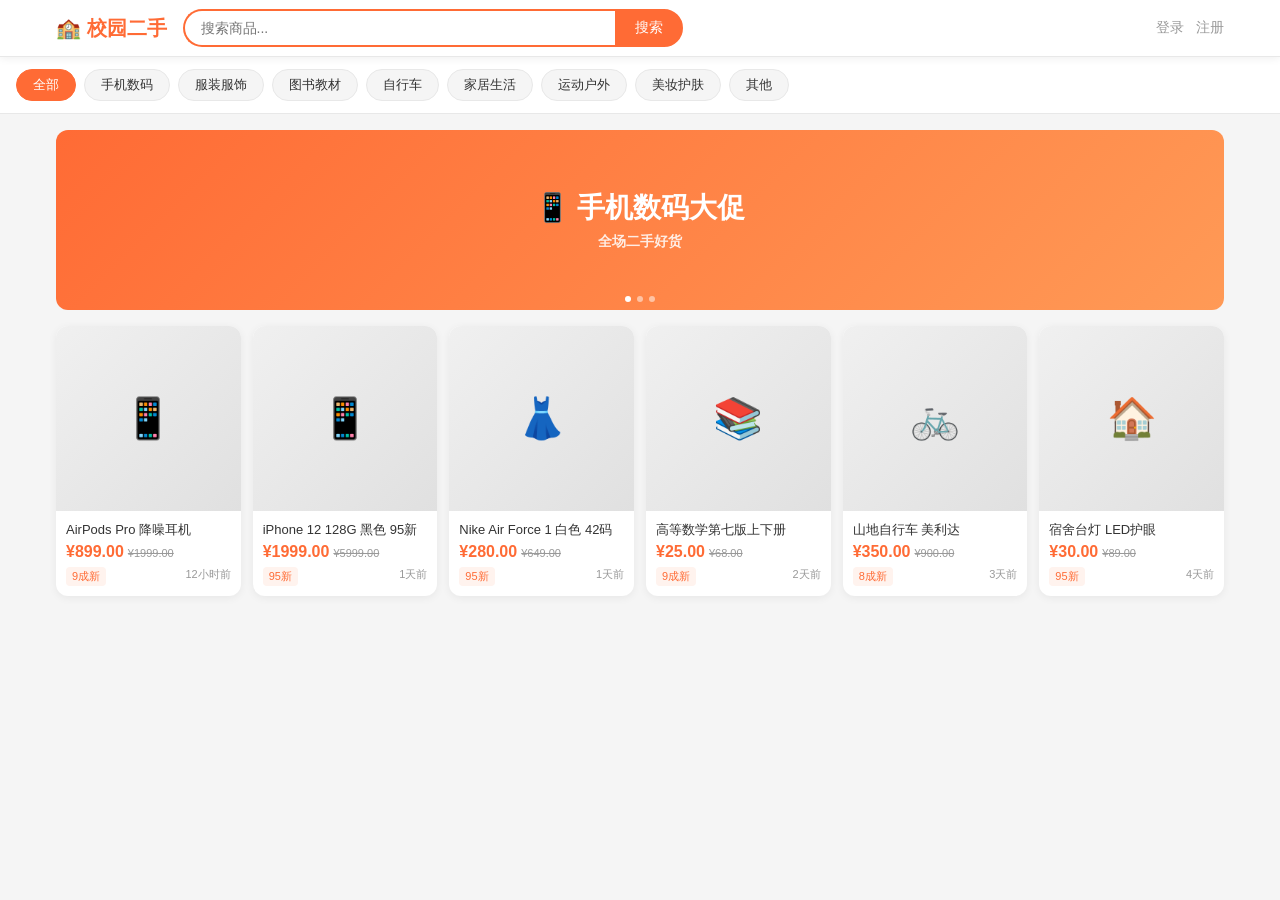
<file: campus_trade/index.html>
<!DOCTYPE html>
<html lang="zh-CN">
<head>
<meta charset="UTF-8">
<meta name="viewport" content="width=device-width, initial-scale=1.0">
<title>校园二手交易平台</title>
<link rel="stylesheet" href="css/style.css">
</head>
<body>
<div id="nav-root"></div>
<!-- 分类栏 -->
<div class="category-bar" id="cate-bar"></div>
<!-- 主内容 -->
<div class="container page-body">
  <!-- Banner -->
  <div class="banner-wrap" id="banner-wrap"></div>
  <!-- 筛选栏 (搜索时显示) -->
  <div id="search-header" style="display:none">
    <div style="font-size:16px;font-weight:600;margin-bottom:12px">
      搜索 "<span id="search-kw"></span>" 的结果
    </div>
    <div class="search-filters" id="filter-bar"></div>
  </div>

  <!-- 商品网格 -->
  <div class="goods-grid" id="goods-grid"></div>
  <div id="goods-empty" class="empty-state" style="display:none">
    <div class="icon">🔍</div><p>暂无相关商品</p>
  </div>
</div>
<script src="js/app.js"></script>
<script>
initSeedData();

const params = new URLSearchParams(location.search);
const q = params.get('q') || '';
const cate = params.get('cate') || '全部';

document.getElementById('nav-root').innerHTML = renderNavbar(q);

// 分类栏
const cates = DB.getArr('categories');
const cateBar = document.getElementById('cate-bar');
cates.forEach(c => {
  const span = document.createElement('span');
  span.className = 'cat-tag' + (c === cate ? ' active' : '');
  span.textContent = c;
  span.onclick = () => {
    const url = new URL(location.href);
    url.searchParams.set('cate', c);
    url.searchParams.delete('q');
    location.href = url.toString();
  };
  cateBar.appendChild(span);
});
// Banner
const banners = DB.getArr('banners');
let bannerIdx = 0;
const bwrap = document.getElementById('banner-wrap');
if (banners.length) {
  bwrap.innerHTML = `
    <div class="banner-slider" id="bslider">
      ${banners.map(b => `<div class="banner-slide" style="background:${b.color}">
        <div style="text-align:center"><div style="font-size:28px;font-weight:700">${b.title}</div><div style="font-size:14px;opacity:.85;margin-top:6px">${b.subtitle}</div></div>
      </div>`).join('')}
    </div>
    <div class="banner-dots" id="bdots">
      ${banners.map((_,i) => `<div class="banner-dot ${i===0?'active':''}" onclick="setBanner(${i})"></div>`).join('')}
    </div>`;
  setInterval(() => setBanner((bannerIdx + 1) % banners.length), 3500);
}
function setBanner(i) {
  bannerIdx = i;
  document.getElementById('bslider').style.transform = `translateX(-${i * 100}%)`;
  document.querySelectorAll('.banner-dot').forEach((d, j) => d.classList.toggle('active', j === i));
}

// 搜索/筛选状态
let activeCond = '';
let sortBy = 'newest';

if (q) {
  document.getElementById('search-header').style.display = 'block';
  document.getElementById('search-kw').textContent = q;
  bwrap.style.display = 'none';
  renderFilters();
}

function renderFilters() {
  const conditions = ['全新','99新','95新','9成新','8成新'];
  const fb = document.getElementById('filter-bar');
  fb.innerHTML = `
    <span style="font-size:13px;color:#999;align-self:center">成色：</span>
    ${conditions.map(c => `<button class="filter-btn ${activeCond===c?'active':''}" onclick="filterCond('${c}')">${c}</button>`).join('')}
    <span style="font-size:13px;color:#999;align-self:center;margin-left:8px">排序：</span>
    <button class="filter-btn ${sortBy==='newest'?'active':''}" onclick="setSort('newest')">最新</button>
    <button class="filter-btn ${sortBy==='price_asc'?'active':''}" onclick="setSort('price_asc')">价格↑</button>
    <button class="filter-btn ${sortBy==='price_desc'?'active':''}" onclick="setSort('price_desc')">价格↓</button>
  `;
}
function filterCond(c) { activeCond = activeCond === c ? '' : c; renderFilters(); renderGoods(); }
function setSort(s) { sortBy = s; renderFilters(); renderGoods(); }

// 渲染商品
function renderGoods() {
  let products = DB.getArr('products').filter(p => p.status === 'on');
  if (q) products = products.filter(p => p.title.includes(q) || p.desc.includes(q) || p.category.includes(q));
  if (cate && cate !== '全部') products = products.filter(p => p.category === cate);
  if (activeCond) products = products.filter(p => p.condition === activeCond);
  if (sortBy === 'newest') products.sort((a, b) => b.createdAt - a.createdAt);
  else if (sortBy === 'price_asc') products.sort((a, b) => a.price - b.price);
  else if (sortBy === 'price_desc') products.sort((a, b) => b.price - a.price);

  const grid = document.getElementById('goods-grid');
  const empty = document.getElementById('goods-empty');
  if (products.length === 0) { grid.innerHTML = ''; empty.style.display = 'block'; }
  else { empty.style.display = 'none'; grid.innerHTML = products.map(renderGoodsCard).join(''); }
}
renderGoods();
</script>
</body>
</html>
</file>
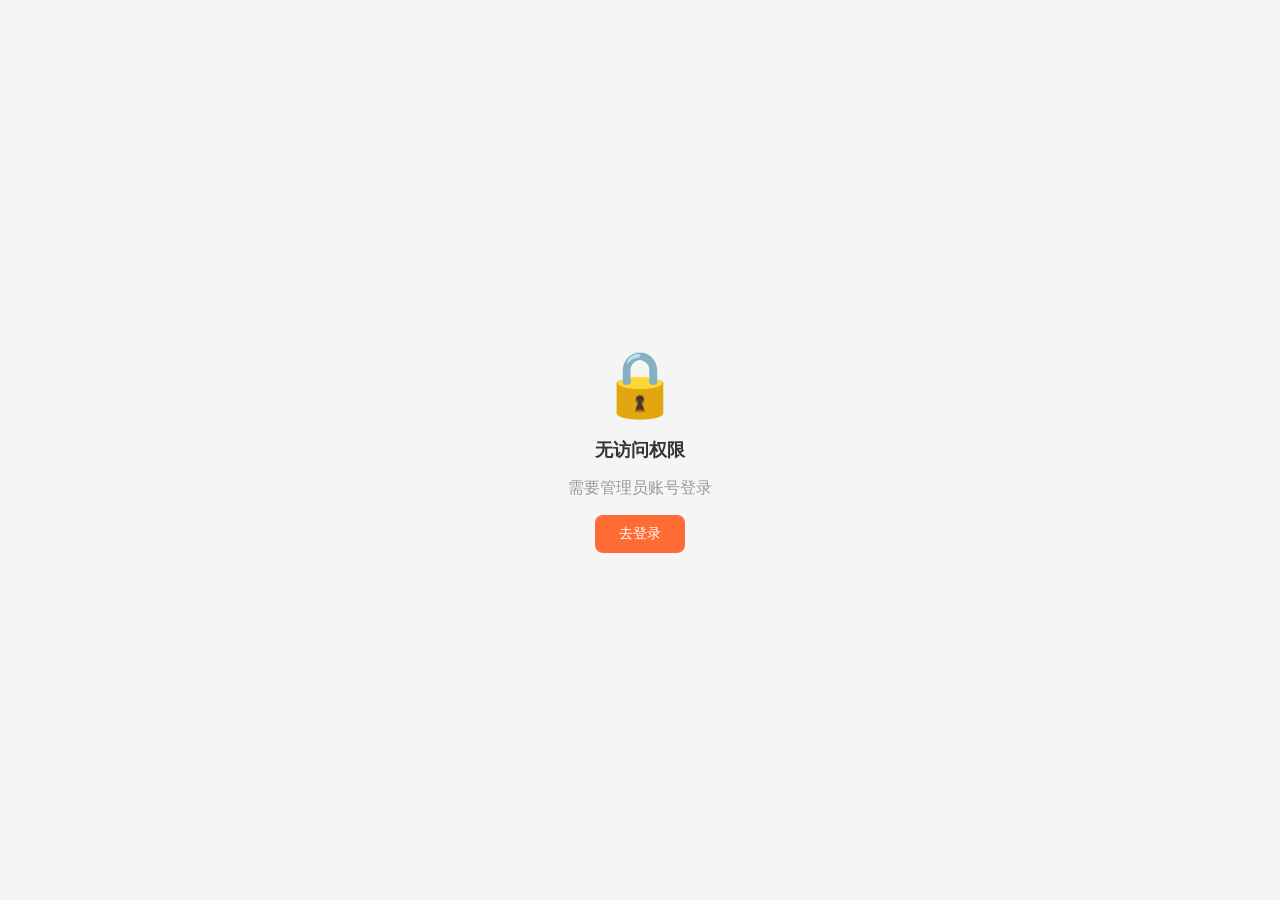
<file: campus_trade/admin.html>
<!DOCTYPE html>
<html lang="zh-CN">
<head>
<meta charset="UTF-8">
<meta name="viewport" content="width=device-width, initial-scale=1.0">
<title>管理后台 - 校园二手</title>
<link rel="stylesheet" href="css/style.css">
</head>
<body>
<div id="toast"></div>
<div class="admin-layout">
  <!-- 侧边栏 -->
  <aside class="admin-sidebar">
    <div class="admin-sidebar-logo">🏫 校园二手<br><span style="font-size:11px;opacity:.6">管理后台</span></div>
    <div class="admin-menu-item active" onclick="switchPanel('dashboard')" id="menu-dashboard"><span style="font-size:18px">📊</span><span>数据概览</span></div>
    <div class="admin-menu-item" onclick="switchPanel('users')" id="menu-users"><span style="font-size:18px">👥</span><span>用户管理</span></div>
    <div class="admin-menu-item" onclick="switchPanel('products')" id="menu-products"><span style="font-size:18px">🛍️</span><span>商品管理</span></div>
    <div class="admin-menu-item" onclick="switchPanel('orders')" id="menu-orders"><span style="font-size:18px">📦</span><span>订单管理</span></div>
    <div class="admin-menu-item" onclick="switchPanel('content')" id="menu-content"><span style="font-size:18px">📢</span><span>内容管理</span></div>
    <div class="admin-menu-item" onclick="location.href='index.html'" style="margin-top:auto"><span style="font-size:18px">🏠</span><span>返回前台</span></div>
    <div class="admin-menu-item" onclick="adminLogout()" style="color:#e74c3c"><span style="font-size:18px">🚪</span><span>退出</span></div>
  </aside>

  <!-- 内容区 -->
  <main class="admin-content" id="admin-main"></main>
</div>

<script src="js/app.js"></script>
<script>
initSeedData();

// 权限校验
if (!Auth.isAdmin()) {
  document.body.innerHTML = `<div style="display:flex;align-items:center;justify-content:center;height:100vh;flex-direction:column;gap:16px">
    <div style="font-size:64px">🔒</div>
    <div style="font-size:18px;font-weight:600">无访问权限</div>
    <div style="color:#999">需要管理员账号登录</div>
    <a href="login.html" class="btn btn-primary">去登录</a>
  </div>`;
  throw new Error('Unauthorized');
}

let activePanel = 'dashboard';

function switchPanel(panel) {
  activePanel = panel;
  document.querySelectorAll('.admin-menu-item').forEach(el => el.classList.remove('active'));
  document.getElementById('menu-' + panel)?.classList.add('active');
  const renders = { dashboard: renderDashboard, users: renderUsers, products: renderProducts, orders: renderOrders, content: renderContent };
  (renders[panel] || renderDashboard)();
}

// ================== 概览 ==================
function renderDashboard() {
  const users = DB.getArr('users').filter(u => u.role !== 'admin');
  const products = DB.getArr('products');
  const orders = DB.getArr('orders');
  const onProducts = products.filter(p => p.status === 'on');
  const doneOrders = orders.filter(o => o.status === 'done' || o.status === 'pending_review');
  const revenue = doneOrders.reduce((s, o) => s + o.price, 0);

  // 近7天注册
  const now = Date.now();
  const week = 7 * 86400000;
  const newUsers = users.filter(u => now - u.createdAt < week).length;
  const newProducts = products.filter(p => now - p.createdAt < week).length;

  document.getElementById('admin-main').innerHTML = `
    <h2 style="font-size:20px;font-weight:700;margin-bottom:20px">数据概览</h2>
    <div class="stats-grid">
      ${[
        { icon: '👥', label: '注册用户', num: users.length, sub: `本周新增 ${newUsers}`, color: '#e8f4fd', iconColor: '#3498db' },
        { icon: '🛍️', label: '在售商品', num: onProducts.length, sub: `本周新增 ${newProducts}`, color: '#e8f8ef', iconColor: '#27ae60' },
        { icon: '📦', label: '成交订单', num: doneOrders.length, sub: '历史累计', color: '#fff3ee', iconColor: '#ff6b35' },
        { icon: '💰', label: '成交金额', num: '¥' + revenue.toFixed(0), sub: '历史累计', color: '#fde8e8', iconColor: '#e74c3c' }
      ].map(s => `
        <div class="stat-card">
          <div class="stat-card-icon" style="background:${s.color};color:${s.iconColor}">${s.icon}</div>
          <div>
            <div class="stat-card-num">${s.num}</div>
            <div class="stat-card-label">${s.label} · ${s.sub}</div>
          </div>
        </div>`).join('')}
    </div>

    <div style="display:grid;grid-template-columns:1fr 1fr;gap:16px;margin-top:4px">
      <div class="card">
        <div class="card-title">最新注册用户</div>
        <table>
          <thead><tr><th>昵称</th><th>手机</th><th>注册时间</th></tr></thead>
          <tbody>
            ${users.slice(-5).reverse().map(u => `
              <tr>
                <td>${escHtml(u.nickname)} ${u.verified ? '✅' : ''}</td>
                <td>${u.phone.replace(/(\d{3})\d{4}(\d{4})/, '$1****$2')}</td>
                <td>${fmtDate(u.createdAt)}</td>
              </tr>`).join('')}
          </tbody>
        </table>
      </div>
      <div class="card">
        <div class="card-title">最新订单</div>
        <table>
          <thead><tr><th>商品</th><th>金额</th><th>状态</th></tr></thead>
          <tbody>
            ${orders.slice(-5).reverse().map(o => {
              const p = getProductById(o.productId);
              return `<tr>
                <td style="max-width:120px;overflow:hidden;text-overflow:ellipsis;white-space:nowrap">${p ? escHtml(p.title) : '已删除'}</td>
                <td style="color:var(--primary);font-weight:600">${fmtMoney(o.price)}</td>
                <td><span class="status-badge ${o.status === 'done' ? 'active' : 'pending'}">${{pending_pay:'待付款',pending_ship:'待发货',pending_recv:'待收货',pending_review:'待评价',done:'已完成',cancelled:'已取消',refunding:'退款中'}[o.status]||o.status}</span></td>
              </tr>`;
            }).join('')}
          </tbody>
        </table>
      </div>
    </div>`;
}

// ================== 用户 ==================
let userSearch = '';
function renderUsers() {
  let users = DB.getArr('users').filter(u => u.role !== 'admin');
  if (userSearch) users = users.filter(u => u.nickname.includes(userSearch) || u.phone.includes(userSearch));
  users = users.sort((a, b) => b.createdAt - a.createdAt);

  document.getElementById('admin-main').innerHTML = `
    <div style="display:flex;align-items:center;justify-content:space-between;margin-bottom:20px">
      <h2 style="font-size:20px;font-weight:700">用户管理</h2>
      <div style="display:flex;gap:8px">
        <input class="form-input" placeholder="搜索昵称/手机号" value="${userSearch}" oninput="userSearch=this.value;renderUsers()" style="width:200px">
      </div>
    </div>
    <table>
      <thead><tr><th>用户</th><th>手机</th><th>认证</th><th>发布</th><th>注册时间</th><th>状态</th><th>操作</th></tr></thead>
      <tbody>
        ${users.map(u => {
          const pubCount = DB.getArr('products').filter(p => p.sellerId === u.id).length;
          return `<tr>
            <td><div style="display:flex;align-items:center;gap:8px">
              <div style="width:32px;height:32px;border-radius:50%;background:var(--primary);color:#fff;display:flex;align-items:center;justify-content:center;font-size:14px;overflow:hidden">
                ${u.avatar ? `<img src="${u.avatar}" style="width:100%;height:100%;object-fit:cover">` : u.nickname.charAt(0)}
              </div>
              <span>${escHtml(u.nickname)}</span>
            </div></td>
            <td>${u.phone.replace(/(\d{3})\d{4}(\d{4})/, '$1****$2')}</td>
            <td>${u.verified ? '<span class="status-badge active">已认证</span>' : '<span style="color:#999;font-size:12px">未认证</span>'}</td>
            <td>${pubCount}</td>
            <td>${fmtDate(u.createdAt)}</td>
            <td><span class="status-badge ${u.banned ? 'banned' : 'active'}">${u.banned ? '已封禁' : '正常'}</span></td>
            <td>
              ${u.banned
                ? `<button class="btn btn-success btn-sm" onclick="toggleBan('${u.id}',false)">解封</button>`
                : `<button class="btn btn-danger btn-sm" onclick="toggleBan('${u.id}',true)">封禁</button>`}
              <button class="btn btn-gray btn-sm" style="margin-left:4px" onclick="location.href='profile.html?uid=${u.id}'">查看</button>
            </td>
          </tr>`;
        }).join('')}
      </tbody>
    </table>`;
}

function toggleBan(uid, ban) {
  if (ban && !confirm('确认封禁该用户？')) return;
  const users = DB.getArr('users');
  const idx = users.findIndex(u => u.id === uid);
  users[idx].banned = ban;
  DB.set('users', users);
  toast(ban ? '已封禁' : '已解封');
  renderUsers();
}

// ================== 商品 ==================
let prodSearch = '', prodStatus = 'all';
function renderProducts() {
  let products = DB.getArr('products');
  if (prodSearch) products = products.filter(p => p.title.includes(prodSearch));
  if (prodStatus !== 'all') products = products.filter(p => p.status === prodStatus);
  products = products.sort((a, b) => b.createdAt - a.createdAt);

  document.getElementById('admin-main').innerHTML = `
    <div style="display:flex;align-items:center;justify-content:space-between;margin-bottom:20px">
      <h2 style="font-size:20px;font-weight:700">商品管理</h2>
      <div style="display:flex;gap:8px">
        <select class="form-input" onchange="prodStatus=this.value;renderProducts()" style="width:120px">
          <option value="all">全部</option>
          <option value="on">在售</option>
          <option value="off">已下架</option>
          <option value="sold">已售出</option>
          <option value="draft">草稿</option>
        </select>
        <input class="form-input" placeholder="搜索标题" value="${prodSearch}" oninput="prodSearch=this.value;renderProducts()" style="width:200px">
      </div>
    </div>
    <table>
      <thead><tr><th>商品</th><th>卖家</th><th>价格</th><th>分类</th><th>状态</th><th>发布时间</th><th>操作</th></tr></thead>
      <tbody>
        ${products.map(p => {
          const seller = getUserById(p.sellerId);
          const statusMap = { on: '在售', off: '已下架', sold: '已售', draft: '草稿' };
          const statusCls = { on: 'active', off: 'banned', sold: '', draft: '' };
          return `<tr>
            <td style="max-width:160px">
              <div style="display:flex;align-items:center;gap:8px">
                <div style="width:40px;height:40px;border-radius:6px;background:#f0f0f0;display:flex;align-items:center;justify-content:center;font-size:20px;overflow:hidden;flex-shrink:0">
                  ${p.images && p.images[0] ? `<img src="${p.images[0]}" style="width:100%;height:100%;object-fit:cover">` : catEmoji(p.category)}
                </div>
                <span style="overflow:hidden;text-overflow:ellipsis;white-space:nowrap">${escHtml(p.title)}</span>
              </div>
            </td>
            <td>${seller ? escHtml(seller.nickname) : '—'}</td>
            <td style="color:var(--primary);font-weight:600">${fmtMoney(p.price)}</td>
            <td>${p.category}</td>
            <td><span class="status-badge ${statusCls[p.status] || 'pending'}">${statusMap[p.status] || p.status}</span></td>
            <td>${fmtDate(p.createdAt)}</td>
            <td>
              <button class="btn btn-gray btn-sm" onclick="location.href='product.html?id=${p.id}'">查看</button>
              ${p.status === 'on' ? `<button class="btn btn-danger btn-sm" style="margin-left:4px" onclick="takeDown('${p.id}')">下架</button>` : ''}
              <button class="btn btn-danger btn-sm" style="margin-left:4px;background:#fde8e8;color:var(--red)" onclick="deleteProduct('${p.id}')">删除</button>
            </td>
          </tr>`;
        }).join('')}
      </tbody>
    </table>`;
}

function takeDown(pid) {
  if (!confirm('确认下架该商品？')) return;
  const products = DB.getArr('products');
  const idx = products.findIndex(p => p.id === pid);
  products[idx].status = 'off';
  DB.set('products', products);
  toast('已下架');
  renderProducts();
}
function deleteProduct(pid) {
  if (!confirm('确认删除该商品？此操作不可撤销')) return;
  DB.set('products', DB.getArr('products').filter(p => p.id !== pid));
  toast('已删除');
  renderProducts();
}

// ================== 订单 ==================
let orderSearch = '', orderStatus = 'all';
function renderOrders() {
  let orders = DB.getArr('orders');
  if (orderStatus !== 'all') orders = orders.filter(o => o.status === orderStatus);
  orders = orders.sort((a, b) => b.createdAt - a.createdAt);
  const statusMap = { pending_pay:'待付款', pending_ship:'待发货', pending_recv:'待收货', pending_review:'待评价', done:'已完成', cancelled:'已取消', refunding:'退款中' };

  document.getElementById('admin-main').innerHTML = `
    <div style="display:flex;align-items:center;justify-content:space-between;margin-bottom:20px">
      <h2 style="font-size:20px;font-weight:700">订单管理</h2>
      <select class="form-input" onchange="orderStatus=this.value;renderOrders()" style="width:140px">
        <option value="all">全部订单</option>
        ${Object.entries(statusMap).map(([k,v]) => `<option value="${k}">${v}</option>`).join('')}
      </select>
    </div>
    <table>
      <thead><tr><th>订单号</th><th>商品</th><th>买家</th><th>金额</th><th>状态</th><th>下单时间</th><th>操作</th></tr></thead>
      <tbody>
        ${orders.map(o => {
          const p = getProductById(o.productId);
          const buyer = getUserById(o.buyerId);
          return `<tr>
            <td style="font-size:12px;color:#999">${o.id.slice(0, 10)}…</td>
            <td style="max-width:120px;overflow:hidden;text-overflow:ellipsis;white-space:nowrap">${p ? escHtml(p.title) : '已删除'}</td>
            <td>${buyer ? escHtml(buyer.nickname) : '—'}</td>
            <td style="color:var(--primary);font-weight:600">${fmtMoney(o.price)}</td>
            <td><span class="status-badge ${o.status==='done'?'active':o.status==='cancelled'?'banned':'pending'}">${statusMap[o.status]||o.status}</span></td>
            <td>${fmtDate(o.createdAt)}</td>
            <td>
              ${o.status === 'refunding' ? `<button class="btn btn-success btn-sm" onclick="handleRefund('${o.id}')">处理退款</button>` : ''}
              ${o.status !== 'done' && o.status !== 'cancelled' ? `<button class="btn btn-gray btn-sm" onclick="forceClose('${o.id}')">强制关闭</button>` : ''}
            </td>
          </tr>`;
        }).join('')}
      </tbody>
    </table>`;
}

function handleRefund(oid) {
  if (!confirm('确认退款给买家？资金将退回买家账户')) return;
  const orders = DB.getArr('orders');
  const idx = orders.findIndex(o => o.id === oid);
  const o = orders[idx];
  orders[idx].status = 'cancelled';
  orders[idx].refundedAt = Date.now();
  DB.set('orders', orders);
  // 恢复商品
  const products = DB.getArr('products');
  const pidx = products.findIndex(p => p.id === o.productId);
  if (pidx > -1) { products[pidx].status = 'on'; DB.set('products', products); }
  addNotif(o.buyerId, 'order', '退款已处理，款项已退回您的账户');
  addNotif(o.sellerId, 'order', '买家退款申请已通过');
  toast('退款处理完成');
  renderOrders();
}

function forceClose(oid) {
  if (!confirm('确认强制关闭此订单？')) return;
  const orders = DB.getArr('orders');
  const idx = orders.findIndex(o => o.id === oid);
  orders[idx].status = 'cancelled';
  DB.set('orders', orders);
  toast('订单已关闭');
  renderOrders();
}

// ================== 内容管理 ==================
function renderContent() {
  const banners = DB.getArr('banners');
  const cates = DB.getArr('categories').filter(c => c !== '全部');

  document.getElementById('admin-main').innerHTML = `
    <h2 style="font-size:20px;font-weight:700;margin-bottom:20px">内容管理</h2>
    
    <!-- 轮播图 -->
    <div class="card" style="margin-bottom:16px">
      <div class="card-title">轮播图管理</div>
      <table style="margin-bottom:12px">
        <thead><tr><th>ID</th><th>标题</th><th>副标题</th><th>操作</th></tr></thead>
        <tbody>
          ${banners.map(b => `<tr>
            <td style="font-size:12px;color:#999">${b.id}</td>
            <td>${b.title}</td>
            <td>${b.subtitle}</td>
            <td><button class="btn btn-danger btn-sm" onclick="delBanner('${b.id}')">删除</button></td>
          </tr>`).join('')}
        </tbody>
      </table>
      <div style="display:flex;gap:8px;flex-wrap:wrap">
        <input class="form-input" id="new-banner-title" placeholder="标题" style="flex:1;min-width:120px">
        <input class="form-input" id="new-banner-sub" placeholder="副标题" style="flex:1;min-width:120px">
        <button class="btn btn-primary" onclick="addBanner()">+ 添加</button>
      </div>
    </div>

    <!-- 分类管理 -->
    <div class="card" style="margin-bottom:16px">
      <div class="card-title">分类管理</div>
      <div style="display:flex;flex-wrap:wrap;gap:8px;margin-bottom:12px">
        ${cates.map(c => `<div style="display:flex;align-items:center;gap:4px;background:#f0f0f0;padding:4px 10px;border-radius:16px;font-size:13px">
          ${c}
          <span onclick="delCate('${c}')" style="cursor:pointer;color:#999;font-size:11px">✕</span>
        </div>`).join('')}
      </div>
      <div style="display:flex;gap:8px">
        <input class="form-input" id="new-cate" placeholder="新分类名称" style="flex:1">
        <button class="btn btn-primary" onclick="addCate()">+ 添加</button>
      </div>
    </div>

    <!-- 公告 -->
    <div class="card">
      <div class="card-title">系统公告</div>
      <div class="form-group">
        <textarea class="form-input" id="notice-content" rows="3" placeholder="输入公告内容...">${DB.get('notice') || ''}</textarea>
      </div>
      <button class="btn btn-primary" onclick="saveNotice()">保存公告</button>
      ${DB.get('notice') ? `<button class="btn btn-gray" style="margin-left:8px" onclick="sendNotice()">群发给所有用户</button>` : ''}
    </div>`;
}

function delBanner(id) {
  DB.set('banners', DB.getArr('banners').filter(b => b.id !== id));
  toast('已删除'); renderContent();
}
function addBanner() {
  const title = document.getElementById('new-banner-title').value.trim();
  const subtitle = document.getElementById('new-banner-sub').value.trim();
  if (!title) { toast('请填写标题'); return; }
  DB.push('banners', { id: uid(), title, subtitle, color: 'linear-gradient(135deg,#ff6b35,#ff9a56)' });
  toast('轮播图已添加'); renderContent();
}
function addCate() {
  const name = document.getElementById('new-cate').value.trim();
  if (!name) { toast('请输入分类名称'); return; }
  const cates = DB.getArr('categories');
  if (cates.includes(name)) { toast('该分类已存在'); return; }
  cates.push(name);
  DB.set('categories', cates);
  toast('分类已添加'); renderContent();
}
function delCate(name) {
  if (!confirm(`确认删除分类"${name}"？`)) return;
  DB.set('categories', DB.getArr('categories').filter(c => c !== name));
  toast('已删除'); renderContent();
}
function saveNotice() {
  const content = document.getElementById('notice-content').value.trim();
  DB.set('notice', content);
  toast('公告已保存'); renderContent();
}
function sendNotice() {
  const content = DB.get('notice');
  if (!content) return;
  const users = DB.getArr('users');
  users.forEach(u => addNotif(u.id, 'system', '📢 ' + content));
  toast(`公告已发送给 ${users.length} 位用户`);
}

function adminLogout() {
  Auth.logout();
  location.href = 'login.html';
}

// 初始渲染
renderDashboard();
</script>
</body>
</html>
</file>
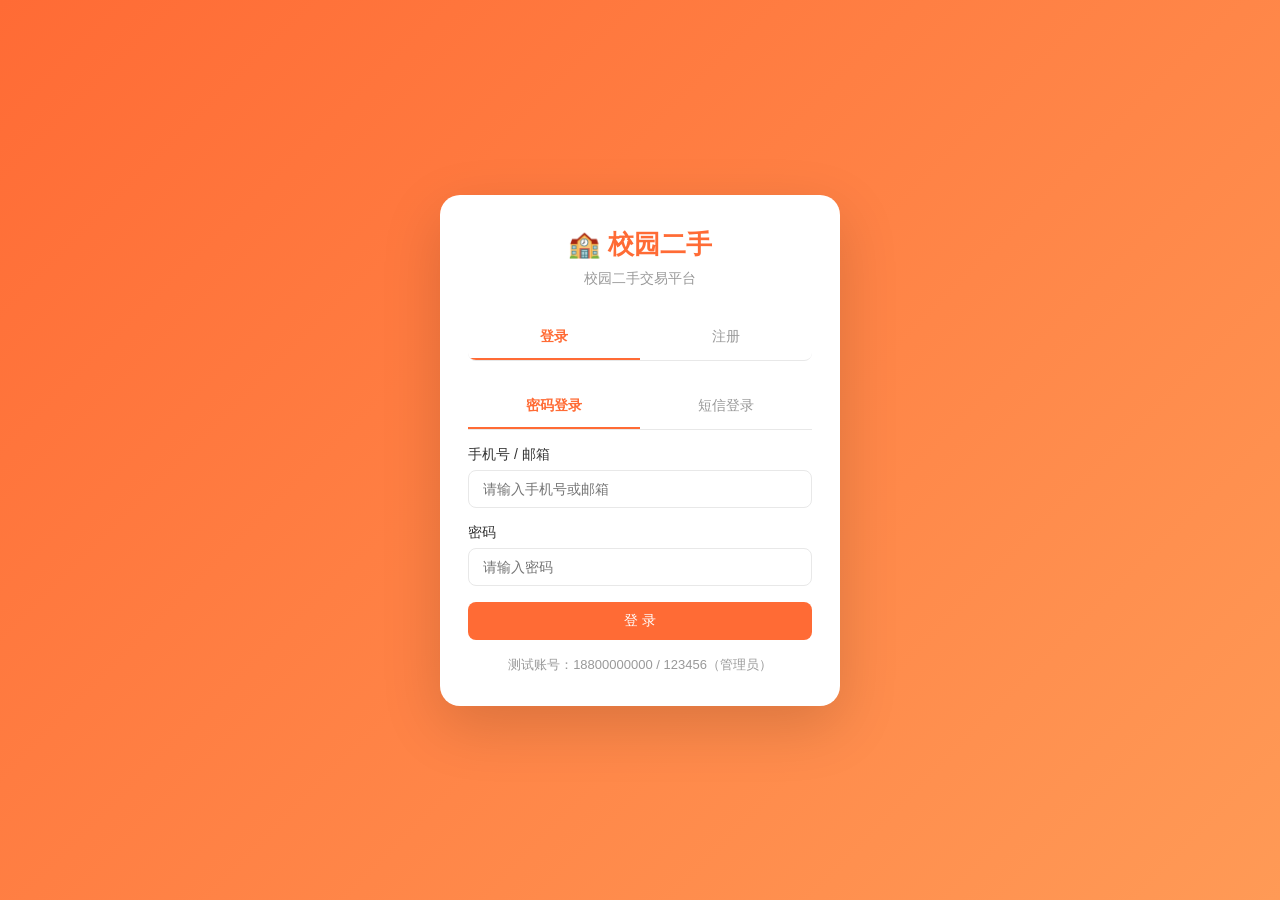
<file: campus_trade/chat.html>
<!DOCTYPE html>
<html lang="zh-CN">
<head>
<meta charset="UTF-8">
<meta name="viewport" content="width=device-width, initial-scale=1.0">
<title>消息 - 校园二手</title>
<link rel="stylesheet" href="css/style.css">
</head>
<body>
<div id="nav-root"></div>

<div class="tabs">
  <div class="tab active" id="tab-chat" onclick="switchTab('chat')">聊天</div>
  <div class="tab" id="tab-notif" onclick="switchTab('notif')">通知</div>
</div>

<div id="panel-chat">
  <div id="chat-list-view">
    <!-- 会话列表 -->
    <div id="conv-list" class="chat-list"></div>
  </div>

  <!-- 聊天室（内嵌） -->
  <div id="chat-room-view" style="display:none">
    <div style="background:var(--white);padding:12px 16px;border-bottom:1px solid var(--border);display:flex;align-items:center;gap:10px">
      <button class="btn btn-gray btn-sm" onclick="backToList()">← 返回</button>
      <div>
        <div id="room-title" style="font-weight:600"></div>
        <div id="room-product" style="font-size:12px;color:#999"></div>
      </div>
    </div>
    <div class="chat-room" style="height:calc(100vh - 168px)">
      <div class="chat-messages" id="chat-msgs"></div>
      <div class="chat-input-bar">
        <input type="text" id="msg-input" placeholder="输入消息..." onkeydown="if(event.key==='Enter')sendMsg()">
        <button class="btn btn-primary btn-sm" onclick="sendMsg()">发送</button>
      </div>
    </div>
  </div>
</div>

<div id="panel-notif" style="display:none">
  <div id="notif-list" class="container page-body"></div>
</div>

<div id="toast"></div>
<script src="js/app.js"></script>
<script>
initSeedData();
if (!Auth.require()) {}
document.getElementById('nav-root').innerHTML = renderNavbar();

const cur = Auth.cur();
const params = new URLSearchParams(location.search);
const targetUid = params.get('uid');
const targetPid = params.get('pid');

let activeConv = null;

function switchTab(t) {
  document.getElementById('tab-chat').classList.toggle('active', t === 'chat');
  document.getElementById('tab-notif').classList.toggle('active', t === 'notif');
  document.getElementById('panel-chat').style.display = t === 'chat' ? '' : 'none';
  document.getElementById('panel-notif').style.display = t === 'notif' ? '' : 'none';
  if (t === 'notif') renderNotifs();
}

function renderConvList() {
  const convs = getConversations(cur.id);
  const list = document.getElementById('conv-list');
  if (convs.length === 0) {
    list.innerHTML = '<div class="empty-state"><div class="icon">💬</div><p>暂无消息</p></div>';
    return;
  }
  list.innerHTML = convs.map(c => {
    const other = getUserById(c.otherId);
    const p = getProductById(c.productId);
    const msgs = DB.getArr('messages');
    const unread = msgs.filter(m => m.toId === cur.id && m.fromId === c.otherId && m.productId === c.productId && !m.read).length;
    return `
    <div class="chat-item" onclick="openConv('${c.otherId}','${c.productId}')">
      <div style="width:44px;height:44px;border-radius:50%;background:var(--primary);color:#fff;display:flex;align-items:center;justify-content:center;font-size:20px;flex-shrink:0">
        ${other ? other.nickname.charAt(0) : '?'}
      </div>
      <div style="flex:1;min-width:0">
        <div style="display:flex;justify-content:space-between">
          <span style="font-weight:600;font-size:14px">${other ? escHtml(other.nickname) : '用户'}</span>
          <span style="font-size:12px;color:#999">${fmtDate(c.lastMsg.createdAt)}</span>
        </div>
        <div style="font-size:13px;color:#999;overflow:hidden;text-overflow:ellipsis;white-space:nowrap">
          ${p ? `[${escHtml(p.title.slice(0,10))}] ` : ''}${escHtml(c.lastMsg.content)}
        </div>
      </div>
      ${unread > 0 ? `<div class="chat-unread">${unread}</div>` : ''}
    </div>`;
  }).join('');
}

function openConv(otherId, productId) {
  activeConv = { otherId, productId };
  // 标记已读
  const msgs = DB.getArr('messages');
  msgs.forEach(m => { if (m.toId === cur.id && m.fromId === otherId && m.productId === productId) m.read = true; });
  DB.set('messages', msgs);

  const other = getUserById(otherId);
  const p = getProductById(productId);
  document.getElementById('room-title').textContent = other ? other.nickname : '用户';
  document.getElementById('room-product').textContent = p ? `商品：${p.title}` : '';
  document.getElementById('chat-list-view').style.display = 'none';
  document.getElementById('chat-room-view').style.display = 'block';
  renderMsgs();
}

function backToList() {
  document.getElementById('chat-room-view').style.display = 'none';
  document.getElementById('chat-list-view').style.display = 'block';
  renderConvList();
}

function renderMsgs() {
  const { otherId, productId } = activeConv;
  const msgs = DB.getArr('messages').filter(m =>
    ((m.fromId === cur.id && m.toId === otherId) || (m.fromId === otherId && m.toId === cur.id))
    && m.productId === productId
  ).sort((a, b) => a.createdAt - b.createdAt);

  const el = document.getElementById('chat-msgs');
  el.innerHTML = msgs.map(m => {
    const isMine = m.fromId === cur.id;
    const u = isMine ? cur : getUserById(m.fromId);
    return `
    <div class="msg-row ${isMine ? 'mine' : ''}">
      <div class="msg-avatar">${u ? u.nickname.charAt(0) : '?'}</div>
      <div>
        <div class="msg-bubble">${escHtml(m.content)}</div>
        <div style="font-size:11px;color:#bbb;margin-top:3px;${isMine?'text-align:right':''}">${fmtDate(m.createdAt)}</div>
      </div>
    </div>`;
  }).join('');
  el.scrollTop = el.scrollHeight;
}

function sendMsg() {
  const content = document.getElementById('msg-input').value.trim();
  if (!content) return;
  if (!activeConv) return;
  DB.push('messages', { id: uid(), fromId: cur.id, toId: activeConv.otherId, productId: activeConv.productId, content, createdAt: Date.now(), read: false });
  addNotif(activeConv.otherId, 'message', `${cur.nickname}：${content.slice(0, 20)}`);
  document.getElementById('msg-input').value = '';
  renderMsgs();
}

function renderNotifs() {
  const notifs = DB.getArr('notifications').filter(n => n.userId === cur.id).sort((a, b) => b.createdAt - a.createdAt);
  // 标记已读
  const allNotifs = DB.getArr('notifications');
  allNotifs.forEach(n => { if (n.userId === cur.id) n.read = true; });
  DB.set('notifications', allNotifs);

  const el = document.getElementById('notif-list');
  if (notifs.length === 0) { el.innerHTML = '<div class="empty-state"><div class="icon">🔔</div><p>暂无通知</p></div>'; return; }
  el.innerHTML = notifs.map(n => `
    <div style="background:var(--white);padding:14px;border-bottom:1px solid var(--border);display:flex;gap:10px;align-items:flex-start">
      <span style="font-size:22px">${n.type === 'order' ? '📦' : n.type === 'message' ? '💬' : '📢'}</span>
      <div style="flex:1">
        <div style="font-size:14px;color:var(--text)">${escHtml(n.content)}</div>
        <div style="font-size:12px;color:#999;margin-top:4px">${fmtDate(n.createdAt)}</div>
      </div>
      ${!n.read ? '<span style="width:8px;height:8px;background:var(--red);border-radius:50%;flex-shrink:0;margin-top:6px"></span>' : ''}
    </div>`).join('');
}

// 初始化
renderConvList();
if (targetUid && targetPid) {
  openConv(targetUid, targetPid);
}
</script>
</body>
</html>
</file>
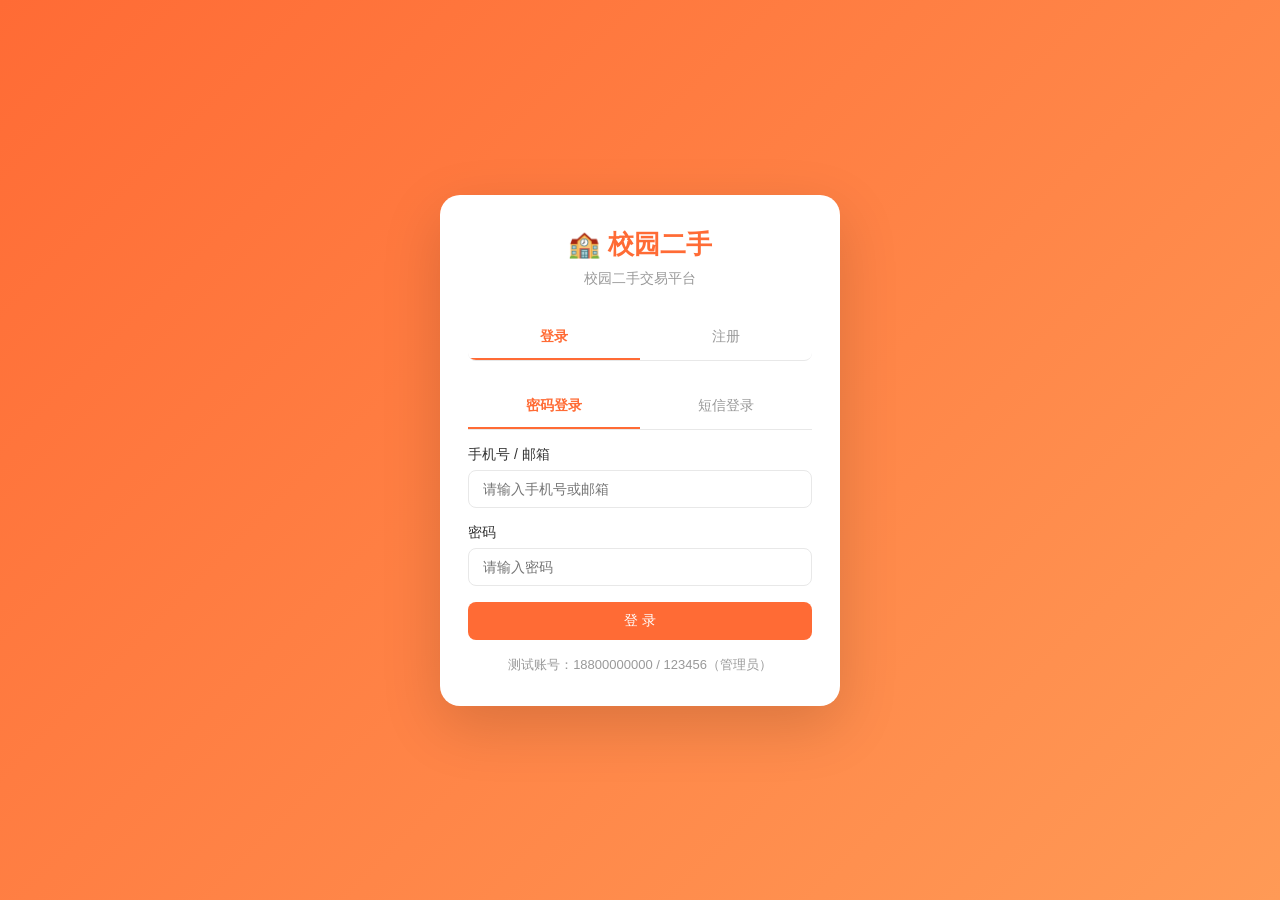
<file: campus_trade/login.html>
<!DOCTYPE html>
<html lang="zh-CN">
<head>
<meta charset="UTF-8">
<meta name="viewport" content="width=device-width, initial-scale=1.0">
<title>登录 / 注册 - 校园二手</title>
<link rel="stylesheet" href="css/style.css">
</head>
<body>
<div class="login-wrap">
  <div class="login-box">
    <div class="login-logo">🏫 校园二手</div>
    <div class="login-sub">校园二手交易平台</div>

    <div class="tabs" style="margin-bottom:24px;border-radius:8px;overflow:hidden">
      <div class="tab active" id="tab-login" onclick="switchTab('login')">登录</div>
      <div class="tab" id="tab-reg" onclick="switchTab('reg')">注册</div>
    </div>

    <!-- 登录 -->
    <div id="panel-login">
      <div class="tabs" style="margin-bottom:16px;font-size:13px">
        <div class="tab active" id="sub-pwd" onclick="switchLogin('pwd')">密码登录</div>
        <div class="tab" id="sub-sms" onclick="switchLogin('sms')">短信登录</div>
      </div>

      <!-- 密码登录 -->
      <div id="login-pwd-form">
        <div class="form-group">
          <label class="form-label">手机号 / 邮箱</label>
          <input class="form-input" id="l-account" placeholder="请输入手机号或邮箱">
        </div>
        <div class="form-group">
          <label class="form-label">密码</label>
          <input class="form-input" id="l-pwd" type="password" placeholder="请输入密码">
        </div>
        <button class="btn btn-primary btn-block" onclick="doLogin()">登 录</button>
      </div>

      <!-- 短信登录 -->
      <div id="login-sms-form" style="display:none">
        <div class="form-group">
          <label class="form-label">手机号</label>
          <input class="form-input" id="s-phone" placeholder="请输入手机号">
        </div>
        <div class="form-group">
          <label class="form-label">验证码</label>
          <div class="input-group">
            <input class="form-input" id="s-code" placeholder="请输入验证码">
            <button class="btn btn-outline btn-sm" id="sms-btn" onclick="sendSMS('s-phone','sms-btn','s-sms-cache')">获取验证码</button>
          </div>
          <div class="form-hint">测试验证码：<strong id="s-sms-cache" style="color:var(--primary)"></strong></div>
        </div>
        <button class="btn btn-primary btn-block" onclick="doSMSLogin()">登 录</button>
      </div>

      <div style="text-align:center;margin-top:16px;font-size:13px;color:#999">
        测试账号：18800000000 / 123456（管理员）
      </div>
    </div>

    <!-- 注册 -->
    <div id="panel-reg" style="display:none">
      <div class="form-group">
        <label class="form-label">昵称</label>
        <input class="form-input" id="r-name" placeholder="请输入昵称（2-10字）">
      </div>
      <div class="form-group">
        <label class="form-label">手机号</label>
        <div class="input-group">
          <input class="form-input" id="r-phone" placeholder="请输入手机号">
          <button class="btn btn-outline btn-sm" id="reg-sms-btn" onclick="sendSMS('r-phone','reg-sms-btn','r-sms-cache')">获取验证码</button>
        </div>
        <div class="form-hint">测试验证码：<strong id="r-sms-cache" style="color:var(--primary)"></strong></div>
      </div>
      <div class="form-group">
        <label class="form-label">验证码</label>
        <input class="form-input" id="r-code" placeholder="请输入验证码">
      </div>
      <div class="form-group">
        <label class="form-label">邮箱（选填）</label>
        <input class="form-input" id="r-email" placeholder="请输入邮箱">
      </div>
      <div class="form-group">
        <label class="form-label">密码</label>
        <input class="form-input" id="r-pwd" type="password" placeholder="请设置密码（6位以上）">
      </div>
      <div class="form-group">
        <label class="form-label">确认密码</label>
        <input class="form-input" id="r-pwd2" type="password" placeholder="请再次输入密码">
      </div>
      <button class="btn btn-primary btn-block" onclick="doRegister()">注 册</button>
    </div>
  </div>
</div>

<div id="toast"></div>
<script src="js/app.js"></script>
<script>
initSeedData();

const mode = new URLSearchParams(location.search).get('mode');
if (mode === 'reg') switchTab('reg');

function switchTab(t) {
  document.getElementById('tab-login').classList.toggle('active', t === 'login');
  document.getElementById('tab-reg').classList.toggle('active', t === 'reg');
  document.getElementById('panel-login').style.display = t === 'login' ? '' : 'none';
  document.getElementById('panel-reg').style.display = t === 'reg' ? '' : 'none';
}

function switchLogin(t) {
  document.getElementById('sub-pwd').classList.toggle('active', t === 'pwd');
  document.getElementById('sub-sms').classList.toggle('active', t === 'sms');
  document.getElementById('login-pwd-form').style.display = t === 'pwd' ? '' : 'none';
  document.getElementById('login-sms-form').style.display = t === 'sms' ? '' : 'none';
}

// 发送验证码（模拟）
const smsCodes = {};
function sendSMS(inputId, btnId, cacheId) {
  const phone = document.getElementById(inputId).value.trim();
  if (!/^1[3-9]\d{9}$/.test(phone)) { toast('请输入正确的手机号'); return; }
  const code = Math.floor(100000 + Math.random() * 900000).toString();
  smsCodes[phone] = code;
  document.getElementById(cacheId).textContent = code;
  toast('验证码已发送（模拟）');
  let sec = 60;
  const btn = document.getElementById(btnId);
  btn.disabled = true;
  const t = setInterval(() => {
    btn.textContent = `${--sec}s后重发`;
    if (sec <= 0) { clearInterval(t); btn.disabled = false; btn.textContent = '获取验证码'; }
  }, 1000);
}

function doLogin() {
  const acc = document.getElementById('l-account').value.trim();
  const pwd = document.getElementById('l-pwd').value;
  if (!acc || !pwd) { toast('请填写账号和密码'); return; }
  const users = DB.getArr('users');
  const u = users.find(u => (u.phone === acc || u.email === acc) && u.password === pwd);
  if (!u) { toast('账号或密码错误'); return; }
  if (u.banned) { toast('账号已被封禁'); return; }
  Auth.login(u);
  toast('登录成功');
  setTimeout(() => location.href = 'index.html', 800);
}

function doSMSLogin() {
  const phone = document.getElementById('s-phone').value.trim();
  const code = document.getElementById('s-code').value.trim();
  if (!phone || !code) { toast('请填写手机号和验证码'); return; }
  if (smsCodes[phone] !== code) { toast('验证码错误'); return; }
  const users = DB.getArr('users');
  let u = users.find(u => u.phone === phone);
  if (!u) {
    u = { id: uid(), phone, email: '', password: '', nickname: '用户' + phone.slice(-4), avatar: '', role: 'user', verified: false, createdAt: Date.now(), bio: '', addresses: [] };
    DB.push('users', u);
  }
  if (u.banned) { toast('账号已被封禁'); return; }
  Auth.login(u);
  toast('登录成功');
  setTimeout(() => location.href = 'index.html', 800);
}

function doRegister() {
  const name = document.getElementById('r-name').value.trim();
  const phone = document.getElementById('r-phone').value.trim();
  const code = document.getElementById('r-code').value.trim();
  const email = document.getElementById('r-email').value.trim();
  const pwd = document.getElementById('r-pwd').value;
  const pwd2 = document.getElementById('r-pwd2').value;
  if (!name || name.length < 2 || name.length > 10) { toast('昵称需2-10个字符'); return; }
  if (!/^1[3-9]\d{9}$/.test(phone)) { toast('请输入正确的手机号'); return; }
  if (smsCodes[phone] !== code) { toast('验证码错误'); return; }
  if (email && !/^[^@]+@[^@]+\.[^@]+$/.test(email)) { toast('邮箱格式不正确'); return; }
  if (pwd.length < 6) { toast('密码至少6位'); return; }
  if (pwd !== pwd2) { toast('两次密码不一致'); return; }
  const users = DB.getArr('users');
  if (users.find(u => u.phone === phone)) { toast('该手机号已注册'); return; }
  if (email && users.find(u => u.email === email)) { toast('该邮箱已注册'); return; }
  const u = { id: uid(), phone, email, password: pwd, nickname: name, avatar: '', role: 'user', verified: false, createdAt: Date.now(), bio: '', addresses: [] };
  DB.push('users', u);
  addNotif(u.id, 'system', '欢迎加入校园二手交易平台！');
  Auth.login(u);
  toast('注册成功');
  setTimeout(() => location.href = 'index.html', 800);
}
</script>
</body>
</html>
</file>
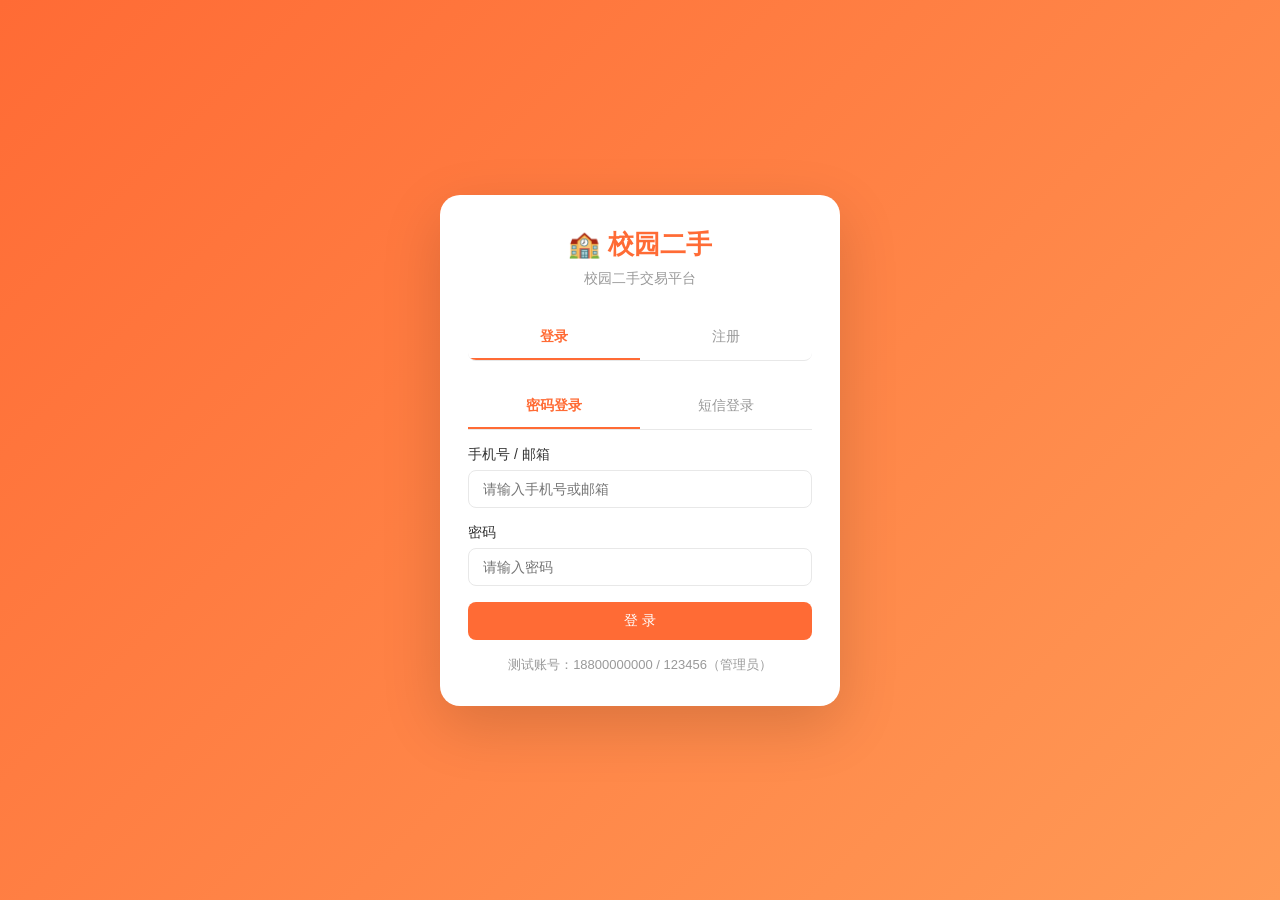
<file: campus_trade/orders.html>
<!DOCTYPE html>
<html lang="zh-CN">
<head>
<meta charset="UTF-8">
<meta name="viewport" content="width=device-width, initial-scale=1.0">
<title>我的订单 - 校园二手</title>
<link rel="stylesheet" href="css/style.css">
</head>
<body>
<div id="nav-root"></div>

<div class="tabs" id="main-tabs">
  <div class="tab active" onclick="switchRole('buy')">我买到的</div>
  <div class="tab" onclick="switchRole('sell')">我卖出的</div>
</div>
<div class="tabs" id="status-tabs" style="font-size:13px"></div>

<div class="container page-body">
  <div id="order-list"></div>
</div>

<!-- 发货弹窗 -->
<div id="ship-modal" class="modal-overlay" style="display:none">
  <div class="modal-box">
    <div class="modal-title">填写发货信息</div>
    <input type="hidden" id="ship-oid">
    <div class="form-group">
      <label class="form-label">发货方式</label>
      <select class="form-input" id="ship-type-modal">
        <option value="快递">快递发货</option>
        <option value="自提">同城自提</option>
      </select>
    </div>
    <div class="form-group" id="ship-no-group">
      <label class="form-label">快递单号</label>
      <input class="form-input" id="ship-no-input" placeholder="请输入快递单号">
    </div>
    <div class="modal-footer">
      <button class="btn btn-gray" onclick="closeShipModal()">取消</button>
      <button class="btn btn-primary" onclick="confirmShip()">确认发货</button>
    </div>
  </div>
</div>

<!-- 评价弹窗 -->
<div id="review-modal" class="modal-overlay" style="display:none">
  <div class="modal-box">
    <div class="modal-title">交易评价</div>
    <input type="hidden" id="review-oid">
    <div class="form-group">
      <label class="form-label">评分</label>
      <div id="star-picker" style="display:flex;gap:8px;font-size:28px;cursor:pointer">
        ${[1,2,3,4,5].map(i => `<span onclick="setRating(${i})" id="star-${i}" style="opacity:.3">⭐</span>`).join('')}
      </div>
    </div>
    <div class="form-group">
      <label class="form-label">评价内容</label>
      <textarea class="form-input" id="review-content" rows="3" placeholder="描述您的交易体验..."></textarea>
    </div>
    <div class="modal-footer">
      <button class="btn btn-gray" onclick="closeReviewModal()">取消</button>
      <button class="btn btn-primary" onclick="submitReview()">提交评价</button>
    </div>
  </div>
</div>

<!-- 退款弹窗 -->
<div id="refund-modal" class="modal-overlay" style="display:none">
  <div class="modal-box">
    <div class="modal-title">申请退款</div>
    <input type="hidden" id="refund-oid">
    <div class="form-group">
      <label class="form-label">退款原因</label>
      <select class="form-input" id="refund-reason">
        <option>商品与描述不符</option>
        <option>商品损坏</option>
        <option>未收到商品</option>
        <option>其他原因</option>
      </select>
    </div>
    <div class="form-group">
      <textarea class="form-input" id="refund-detail" rows="3" placeholder="请详细描述退款原因..."></textarea>
    </div>
    <div class="modal-footer">
      <button class="btn btn-gray" onclick="document.getElementById('refund-modal').style.display='none'">取消</button>
      <button class="btn btn-danger" onclick="submitRefund()">提交申请</button>
    </div>
  </div>
</div>

<div id="toast"></div>
<script src="js/app.js"></script>
<script>
initSeedData();
if (!Auth.require()) { /* redirected */ }
document.getElementById('nav-root').innerHTML = renderNavbar();

const STATUS_LABELS = {
  pending_pay: { text: '待付款', cls: 'pending-pay' },
  pending_ship: { text: '待发货', cls: 'pending-ship' },
  pending_recv: { text: '待收货', cls: 'pending-recv' },
  pending_review: { text: '待评价', cls: 'pending-ship' },
  done: { text: '已完成', cls: 'done' },
  cancelled: { text: '已取消', cls: 'cancelled' },
  refunding: { text: '退款中', cls: 'pending-pay' }
};
const TABS_BUY = [
  { key: 'all', label: '全部' },
  { key: 'pending_pay', label: '待付款' },
  { key: 'pending_ship', label: '待发货' },
  { key: 'pending_recv', label: '待收货' },
  { key: 'pending_review', label: '待评价' },
  { key: 'done', label: '已完成' }
];

let role = 'buy', activeStatus = 'all';
let curRating = 5;

function switchRole(r) {
  role = r; activeStatus = 'all';
  document.querySelectorAll('#main-tabs .tab').forEach((t, i) => t.classList.toggle('active', (i === 0 && r === 'buy') || (i === 1 && r === 'sell')));
  renderStatusTabs();
  renderOrders();
}
function switchStatus(s) {
  activeStatus = s;
  renderStatusTabs();
  renderOrders();
}
function renderStatusTabs() {
  const tabs = document.getElementById('status-tabs');
  tabs.innerHTML = TABS_BUY.map(t => `<div class="tab ${activeStatus === t.key ? 'active' : ''}" onclick="switchStatus('${t.key}')">${t.label}</div>`).join('');
}
renderStatusTabs();

function renderOrders() {
  const cur = Auth.cur();
  let orders = DB.getArr('orders');
  orders = role === 'buy' ? orders.filter(o => o.buyerId === cur.id) : orders.filter(o => o.sellerId === cur.id);
  if (activeStatus !== 'all') orders = orders.filter(o => o.status === activeStatus);
  orders.sort((a, b) => b.createdAt - a.createdAt);

  const el = document.getElementById('order-list');
  if (orders.length === 0) {
    el.innerHTML = '<div class="empty-state"><div class="icon">📦</div><p>暂无订单</p></div>';
    return;
  }
  el.innerHTML = orders.map(renderOrderCard).join('');
}

function renderOrderCard(o) {
  const p = getProductById(o.productId);
  const sl = STATUS_LABELS[o.status] || { text: o.status, cls: '' };
  const cur = Auth.cur();
  const isBuyer = o.buyerId === cur.id;
  const emoji = p ? catEmoji(p.category) : '📦';

  let actions = '';
  if (o.status === 'pending_pay' && isBuyer) {
    actions += `<button class="btn btn-primary btn-sm" onclick="payOrder('${o.id}')">立即付款</button>`;
    actions += `<button class="btn btn-gray btn-sm" onclick="cancelOrder('${o.id}')">取消订单</button>`;
  }
  if (o.status === 'pending_ship' && !isBuyer) {
    actions += `<button class="btn btn-primary btn-sm" onclick="showShipModal('${o.id}')">确认发货</button>`;
  }
  if (o.status === 'pending_recv' && isBuyer) {
    actions += `<button class="btn btn-success btn-sm" onclick="confirmRecv('${o.id}')">确认收货</button>`;
    actions += `<button class="btn btn-gray btn-sm" onclick="viewLogistics('${o.id}')">查看物流</button>`;
    actions += `<button class="btn btn-outline btn-sm" onclick="showRefund('${o.id}')">申请退款</button>`;
  }
  if (o.status === 'pending_review') {
    actions += `<button class="btn btn-primary btn-sm" onclick="showReview('${o.id}')">去评价</button>`;
  }
  if (o.status === 'done' || o.status === 'pending_review') {
    if (!isBuyer) actions += `<button class="btn btn-outline btn-sm" onclick="chatWithBuyer('${o.buyerId}','${o.productId}')">联系买家</button>`;
    else actions += `<button class="btn btn-outline btn-sm" onclick="location.href='chat.html?uid=${o.sellerId}&pid=${o.productId}'">联系卖家</button>`;
  }

  return `
  <div class="order-card">
    <div class="order-header">
      <span style="font-size:12px;color:#999">订单号：${o.id} · ${fmtDate(o.createdAt)}</span>
      <span class="order-status ${sl.cls}">${sl.text}</span>
    </div>
    <div class="order-item" onclick="p && (location.href='product.html?id=${o.productId}')" style="cursor:pointer">
      <div class="order-item-img">${p && p.images && p.images[0] ? `<img src="${p.images[0]}" style="width:100%;height:100%;object-fit:cover;border-radius:8px">` : emoji}</div>
      <div class="order-item-info">
        <div class="order-item-title">${p ? escHtml(p.title) : '商品已删除'}</div>
        <div style="font-size:12px;color:#999;margin-top:2px">${o.shipType} · ${escHtml(o.address || '')}</div>
        <div class="order-item-price">${fmtMoney(o.price)}</div>
      </div>
    </div>
    ${o.status === 'pending_recv' && o.shipNo ? `<div style="padding:8px 0;font-size:13px;color:#666">📦 快递单号：${o.shipNo}</div>` : ''}
    ${actions ? `<div class="order-footer">${actions}</div>` : ''}
  </div>`;
}

function payOrder(oid) {
  if (!confirm('确认完成支付？（模拟担保交易，资金由平台托管）')) return;
  const orders = DB.getArr('orders');
  const idx = orders.findIndex(o => o.id === oid);
  if (idx < 0) return;
  orders[idx].status = 'pending_ship';
  orders[idx].paidAt = Date.now();
  DB.set('orders', orders);
  addNotif(orders[idx].sellerId, 'order', '买家已付款，请尽快发货');
  toast('付款成功！等待卖家发货');
  renderOrders();
}

function cancelOrder(oid) {
  if (!confirm('确认取消订单？')) return;
  const orders = DB.getArr('orders');
  const idx = orders.findIndex(o => o.id === oid);
  if (idx < 0) return;
  // 恢复商品上架
  const products = DB.getArr('products');
  const pidx = products.findIndex(p => p.id === orders[idx].productId);
  if (pidx > -1) { products[pidx].status = 'on'; DB.set('products', products); }
  orders[idx].status = 'cancelled';
  orders[idx].cancelledAt = Date.now();
  DB.set('orders', orders);
  toast('订单已取消，商品已重新上架');
  renderOrders();
}

function showShipModal(oid) {
  document.getElementById('ship-oid').value = oid;
  document.getElementById('ship-no-input').value = '';
  document.getElementById('ship-modal').style.display = 'flex';
  document.getElementById('ship-type-modal').onchange = function() {
    document.getElementById('ship-no-group').style.display = this.value === '快递' ? '' : 'none';
  };
}
function closeShipModal() { document.getElementById('ship-modal').style.display = 'none'; }
function confirmShip() {
  const oid = document.getElementById('ship-oid').value;
  const type = document.getElementById('ship-type-modal').value;
  const no = document.getElementById('ship-no-input').value.trim();
  if (type === '快递' && !no) { toast('请输入快递单号'); return; }
  const orders = DB.getArr('orders');
  const idx = orders.findIndex(o => o.id === oid);
  orders[idx].status = 'pending_recv';
  orders[idx].shipType = type;
  orders[idx].shipNo = no;
  orders[idx].shippedAt = Date.now();
  DB.set('orders', orders);
  addNotif(orders[idx].buyerId, 'order', `卖家已发货${no ? '，快递单号：' + no : ''}，请注意查收`);
  closeShipModal();
  toast('发货成功！');
  renderOrders();
}

function confirmRecv(oid) {
  if (!confirm('确认已收到商品？确认后资金将打给卖家')) return;
  const orders = DB.getArr('orders');
  const idx = orders.findIndex(o => o.id === oid);
  orders[idx].status = 'pending_review';
  orders[idx].doneAt = Date.now();
  DB.set('orders', orders);
  addNotif(orders[idx].sellerId, 'order', '买家已确认收货，资金已打入您的账户');
  toast('收货确认！资金已释放给卖家，请记得评价');
  renderOrders();
}

function viewLogistics(oid) {
  const o = DB.getArr('orders').find(x => x.id === oid);
  if (!o || !o.shipNo) { toast('暂无物流信息'); return; }
  alert(`物流查询（模拟）\n快递单号：${o.shipNo}\n状态：运输中`);
}

function showReview(oid) {
  document.getElementById('review-oid').value = oid;
  curRating = 5;
  updateStars(5);
  document.getElementById('review-content').value = '';
  document.getElementById('review-modal').style.display = 'flex';
}
function closeReviewModal() { document.getElementById('review-modal').style.display = 'none'; }
function setRating(r) { curRating = r; updateStars(r); }
function updateStars(r) { [1,2,3,4,5].forEach(i => document.getElementById('star-' + i).style.opacity = i <= r ? '1' : '.3'); }

function submitReview() {
  const oid = document.getElementById('review-oid').value;
  const content = document.getElementById('review-content').value.trim();
  if (!content) { toast('请填写评价内容'); return; }
  const cur = Auth.cur();
  const o = DB.getArr('orders').find(x => x.id === oid);
  if (!o) return;
  const isBuyer = o.buyerId === cur.id;
  DB.push('reviews', { id: uid(), orderId: oid, fromId: cur.id, toId: isBuyer ? o.sellerId : o.buyerId, rating: curRating, content, createdAt: Date.now() });
  const orders = DB.getArr('orders');
  const idx = orders.findIndex(x => x.id === oid);
  orders[idx].status = 'done';
  orders[idx].reviewed = true;
  DB.set('orders', orders);
  closeReviewModal();
  toast('评价成功！');
  renderOrders();
}

function showRefund(oid) {
  document.getElementById('refund-oid').value = oid;
  document.getElementById('refund-modal').style.display = 'flex';
}
function submitRefund() {
  const oid = document.getElementById('refund-oid').value;
  const reason = document.getElementById('refund-reason').value;
  const detail = document.getElementById('refund-detail').value;
  const orders = DB.getArr('orders');
  const idx = orders.findIndex(o => o.id === oid);
  if (idx < 0) return;
  orders[idx].status = 'refunding';
  orders[idx].refundReason = reason + (detail ? '：' + detail : '');
  DB.set('orders', orders);
  addNotif(orders[idx].sellerId, 'order', `买家申请退款，原因：${reason}`);
  document.getElementById('refund-modal').style.display = 'none';
  toast('退款申请已提交，平台将在1-3个工作日内处理');
  renderOrders();
}

function chatWithBuyer(uid, pid) { location.href = `chat.html?uid=${uid}&pid=${pid}`; }

renderOrders();
</script>
</body>
</html>
</file>
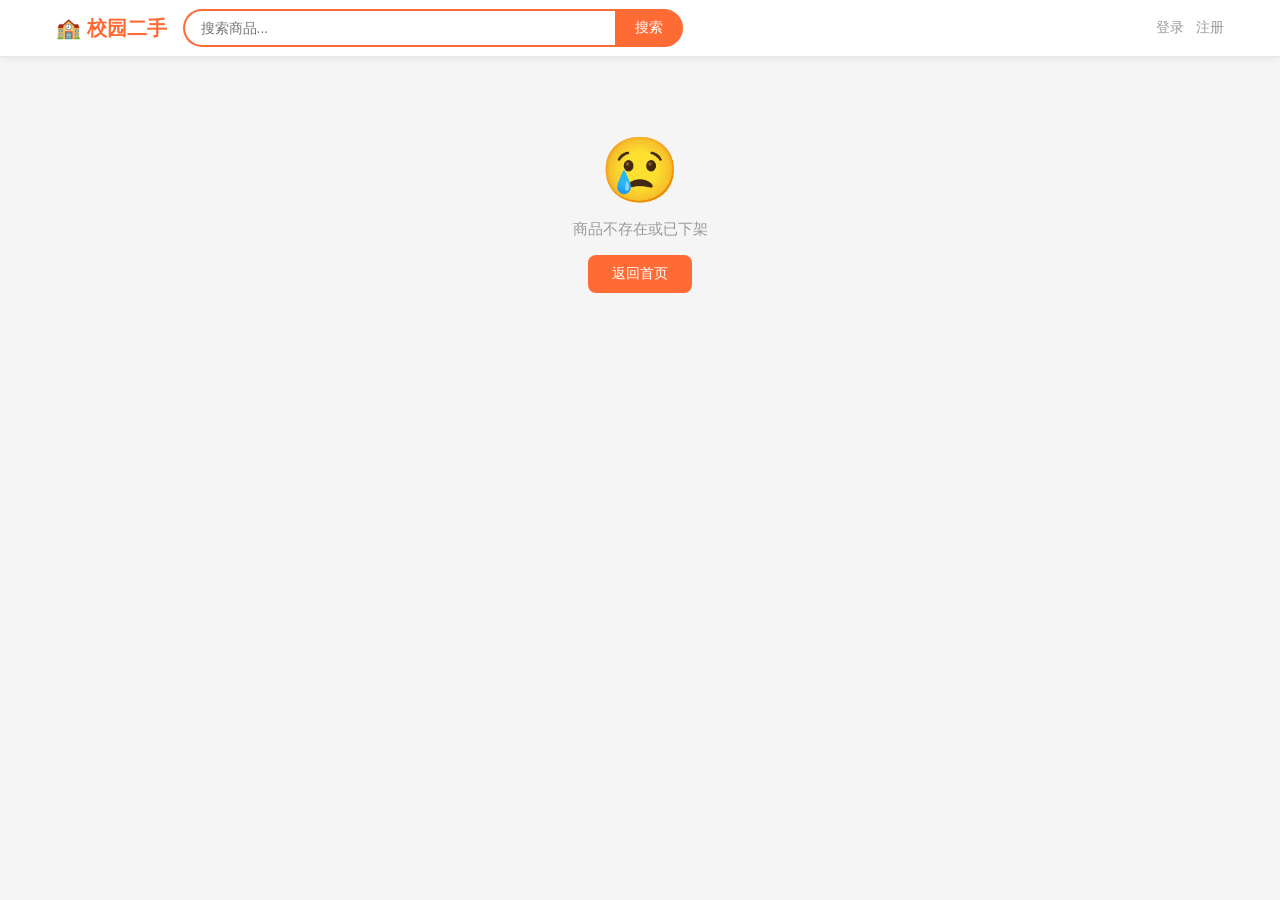
<file: campus_trade/product.html>
<!DOCTYPE html>
<html lang="zh-CN">
<head>
<meta charset="UTF-8">
<meta name="viewport" content="width=device-width, initial-scale=1.0">
<title>商品详情 - 校园二手</title>
<link rel="stylesheet" href="css/style.css">
<style>
.detail-wrap { max-width: 800px; margin: 0 auto; padding: 16px; padding-bottom: 80px; }
.comment-box { margin-top: 8px; }
.comment-input { width: 100%; border: 1px solid var(--border); border-radius: 8px; padding: 10px; font-size: 14px; resize: none; }
</style>
</head>
<body>
<div id="nav-root"></div>
<div class="detail-wrap" id="detail-root"></div>
<div id="action-root"></div>

<!-- 模态框：下单 -->
<div id="order-modal" class="modal-overlay" style="display:none">
  <div class="modal-box">
    <div class="modal-title">确认下单</div>
    <div id="order-product-info" style="display:flex;gap:12px;margin-bottom:16px;padding:12px;background:#f9f9f9;border-radius:8px"></div>
    <div class="form-group">
      <label class="form-label">配送方式</label>
      <select class="form-input" id="ship-type">
        <option value="快递">快递发货</option>
        <option value="自提">同城自提</option>
      </select>
    </div>
    <div id="addr-section">
      <div class="form-group">
        <label class="form-label">收货地址</label>
        <div id="addr-list"></div>
        <button class="btn btn-outline btn-sm" style="margin-top:8px" onclick="showAddAddr()">+ 新增地址</button>
      </div>
    </div>
    <div id="addr-form" style="display:none">
      <div class="form-group">
        <input class="form-input" id="addr-name" placeholder="收货人姓名">
      </div>
      <div class="form-group">
        <input class="form-input" id="addr-phone" placeholder="联系电话">
      </div>
      <div class="form-group">
        <input class="form-input" id="addr-detail" placeholder="详细地址">
      </div>
      <button class="btn btn-outline btn-sm" onclick="saveAddr()">保存地址</button>
    </div>
    <div class="modal-footer">
      <button class="btn btn-gray" onclick="closeModal()">取消</button>
      <button class="btn btn-primary" onclick="submitOrder()">确认支付</button>
    </div>
  </div>
</div>

<!-- 模态框：举报 -->
<div id="report-modal" class="modal-overlay" style="display:none">
  <div class="modal-box">
    <div class="modal-title">举报商品</div>
    <div class="form-group">
      <label class="form-label">举报原因</label>
      <select class="form-input" id="report-reason">
        <option>商品描述不实</option>
        <option>商品图片造假</option>
        <option>价格欺诈</option>
        <option>违禁商品</option>
        <option>其他</option>
      </select>
    </div>
    <div class="form-group">
      <textarea class="comment-input" id="report-detail" rows="3" placeholder="请详细描述..."></textarea>
    </div>
    <div class="modal-footer">
      <button class="btn btn-gray" onclick="document.getElementById('report-modal').style.display='none'">取消</button>
      <button class="btn btn-danger" onclick="submitReport()">提交举报</button>
    </div>
  </div>
</div>

<div id="toast"></div>
<script src="js/app.js"></script>
<script>
initSeedData();
document.getElementById('nav-root').innerHTML = renderNavbar();

const pid = new URLSearchParams(location.search).get('id');
const p = getProductById(pid);

if (!p) {
  document.getElementById('detail-root').innerHTML = '<div class="empty-state"><div class="icon">😢</div><p>商品不存在或已下架</p><a href="index.html" class="btn btn-primary" style="margin-top:16px">返回首页</a></div>';
} else {
  // 增加浏览量
  const products = DB.getArr('products');
  const idx = products.findIndex(x => x.id === pid);
  if (idx > -1) { products[idx].views = (products[idx].views || 0) + 1; DB.set('products', products); }

  // 加入浏览历史
  const cur = Auth.cur();
  if (cur) {
    const hist = DB.getArr('history_' + cur.id).filter(x => x !== pid);
    hist.unshift(pid);
    DB.set('history_' + cur.id, hist.slice(0, 50));
  }

  renderDetail();
  renderActionBar();
}

function renderDetail() {
  const seller = getUserById(p.sellerId);
  const isFaved = cur && DB.getArr('fav_' + cur.id).includes(pid);
  const comments = DB.getArr('comments_' + pid);
  const reviews = DB.getArr('reviews').filter(r => r.toId === p.sellerId);
  const avgRating = reviews.length ? (reviews.reduce((s, r) => s + r.rating, 0) / reviews.length).toFixed(1) : '暂无';
  const cur = Auth.cur();

  document.getElementById('detail-root').innerHTML = `
    <!-- 图片 -->
    <div class="product-images card">
      ${p.images && p.images.length
        ? `<img class="product-main-img" id="main-img" src="${p.images[0]}">
           <div class="product-thumbs">
             ${p.images.map((img,i) => `<img class="product-thumb ${i===0?'active':''}" src="${img}" onclick="setImg('${img}',this)">`).join('')}
           </div>`
        : `<div style="width:100%;height:280px;background:linear-gradient(135deg,#f0f0f0,#e8e8e8);border-radius:12px;display:flex;align-items:center;justify-content:center;font-size:80px">${catEmoji(p.category)}</div>`}
    </div>

    <!-- 基本信息 -->
    <div class="product-info">
      <div>
        <span class="product-price">${fmtMoney(p.price)}</span>
        <span class="product-orig-price">${fmtMoney(p.origPrice)}</span>
      </div>
      <div class="product-title">${escHtml(p.title)}</div>
      <div class="product-tags">
        <span class="tag">${p.condition}</span>
        <span class="tag">${p.category}</span>
        <span class="tag">📍${p.location}</span>
        <span class="tag">👁 ${p.views || 0}次浏览</span>
        <span class="tag">❤️ ${DB.getArr('favs_' + pid).length || p.favs || 0}人收藏</span>
      </div>
      <div style="margin-top:12px;font-size:14px;color:#555;line-height:1.8">${escHtml(p.desc)}</div>

      <!-- 卖家信息 -->
      <div class="seller-row" onclick="location.href='profile.html?uid=${p.sellerId}'" style="cursor:pointer">
        <div class="seller-avatar">${seller && seller.avatar ? `<img src="${seller.avatar}" style="width:100%;height:100%;border-radius:50%;object-fit:cover">` : (seller ? seller.nickname.charAt(0) : '?')}</div>
        <div style="flex:1">
          <div class="seller-name">${seller ? escHtml(seller.nickname) : '未知用户'} ${seller && seller.verified ? '✅' : ''}</div>
          <div class="seller-meta">信用评分：${avgRating}⭐ · ${reviews.length}条评价</div>
        </div>
        <button class="btn btn-outline btn-sm" onclick="event.stopPropagation();chatWith()">💬 聊一聊</button>
      </div>
    </div>

    <!-- 评价 -->
    ${reviews.length ? `
    <div class="card">
      <div class="card-title">卖家评价 (${reviews.length})</div>
      ${reviews.slice(0, 3).map(r => {
        const u = getUserById(r.fromId);
        return `<div class="review-item">
          <div class="review-user">
            <span style="font-size:20px">${u ? u.nickname.charAt(0) : '?'}</span>
            <span style="font-weight:500">${u ? escHtml(u.nickname) : '用户'}</span>
            <span class="stars">${'⭐'.repeat(r.rating)}</span>
            <span style="font-size:12px;color:#999;margin-left:auto">${fmtDate(r.createdAt)}</span>
          </div>
          <div style="font-size:14px;color:#555">${escHtml(r.content)}</div>
        </div>`;
      }).join('')}
    </div>` : ''}

    <!-- 留言区 -->
    <div class="card">
      <div class="card-title">买家咨询 (${comments.length})</div>
      ${comments.length === 0 ? '<div style="color:#999;font-size:14px;text-align:center;padding:12px 0">暂无留言</div>' : ''}
      ${comments.map(c => {
        const u = getUserById(c.userId);
        return `<div class="review-item">
          <div class="review-user">
            <span style="font-size:18px">${u ? u.nickname.charAt(0) : '?'}</span>
            <span>${u ? escHtml(u.nickname) : '用户'}</span>
            <span style="font-size:12px;color:#999;margin-left:auto">${fmtDate(c.createdAt)}</span>
          </div>
          <div style="font-size:14px;color:#555">${escHtml(c.content)}</div>
          ${c.reply ? `<div style="font-size:13px;background:#f9f9f9;padding:8px;border-radius:6px;margin-top:6px;color:#666"><strong>卖家回复：</strong>${escHtml(c.reply)}</div>` : ''}
        </div>`;
      }).join('')}
      ${cur ? `<div class="comment-box" style="margin-top:12px">
        <textarea class="comment-input" id="comment-input" rows="2" placeholder="咨询卖家..."></textarea>
        <button class="btn btn-primary btn-sm" style="margin-top:8px" onclick="postComment()">发送</button>
      </div>` : '<div style="text-align:center;margin-top:12px"><a href="login.html" class="btn btn-outline btn-sm">登录后留言</a></div>'}
    </div>

    <!-- 举报 -->
    <div style="text-align:center;margin-top:8px">
      <button class="btn btn-gray btn-sm" onclick="document.getElementById('report-modal').style.display='flex'">⚠️ 举报此商品</button>
    </div>
  `;
}

function setImg(src, el) {
  document.getElementById('main-img').src = src;
  document.querySelectorAll('.product-thumb').forEach(t => t.classList.remove('active'));
  el.classList.add('active');
}

function renderActionBar() {
  const cur = Auth.cur();
  const isMine = cur && cur.id === p.sellerId;
  const isFaved = cur ? DB.getArr('fav_' + cur.id).includes(pid) : false;

  document.getElementById('action-root').innerHTML = `
    <div class="action-bar">
      <button class="btn btn-gray" onclick="toggleFav()" id="fav-btn">
        ${isFaved ? '❤️ 已收藏' : '🤍 收藏'}
      </button>
      ${isMine
        ? `<button class="btn btn-outline" onclick="location.href='publish.html?edit=${pid}'">编辑</button>
           <button class="btn btn-danger" onclick="delProduct()">删除</button>`
        : `<button class="btn btn-outline" onclick="chatWith()">💬 联系卖家</button>
           <button class="btn btn-primary" onclick="buyNow()">立即购买</button>`}
    </div>`;
}

function toggleFav() {
  if (!Auth.require()) return;
  const cur = Auth.cur();
  let favs = DB.getArr('fav_' + cur.id);
  let pFavs = DB.getArr('favs_' + pid);
  const idx = favs.indexOf(pid);
  if (idx > -1) { favs.splice(idx, 1); pFavs = pFavs.filter(x => x !== cur.id); toast('已取消收藏'); }
  else { favs.push(pid); pFavs.push(cur.id); toast('收藏成功'); }
  DB.set('fav_' + cur.id, favs);
  DB.set('favs_' + pid, pFavs);
  renderActionBar();
  renderDetail();
}

function chatWith() {
  if (!Auth.require()) return;
  const cur = Auth.cur();
  if (cur.id === p.sellerId) { toast('不能和自己聊天'); return; }
  location.href = `chat.html?uid=${p.sellerId}&pid=${pid}`;
}

function buyNow() {
  if (!Auth.require()) return;
  const cur = Auth.cur();
  if (cur.id === p.sellerId) { toast('不能购买自己的商品'); return; }
  if (p.status !== 'on') { toast('商品已下架'); return; }
  showOrderModal();
}

function showOrderModal() {
  const cur = Auth.cur();
  document.getElementById('order-product-info').innerHTML = `
    <div style="font-size:32px">${catEmoji(p.category)}</div>
    <div><div style="font-weight:600;font-size:14px">${escHtml(p.title)}</div>
    <div style="color:var(--primary);font-size:18px;font-weight:700;margin-top:4px">${fmtMoney(p.price)}</div></div>`;
  renderAddrList();
  document.getElementById('order-modal').style.display = 'flex';
}
function closeModal() { document.getElementById('order-modal').style.display = 'none'; }

function renderAddrList() {
  const cur = Auth.cur();
  const addrs = cur.addresses || [];
  const el = document.getElementById('addr-list');
  if (addrs.length === 0) { el.innerHTML = '<div style="color:#999;font-size:13px">暂无地址，请添加</div>'; return; }
  el.innerHTML = addrs.map(a => `
    <label style="display:flex;align-items:flex-start;gap:8px;padding:8px;border:1px solid var(--border);border-radius:8px;margin-bottom:8px;cursor:pointer">
      <input type="radio" name="addr" value="${a.id}" ${a.isDefault ? 'checked' : ''} style="margin-top:3px">
      <div><div style="font-weight:500">${escHtml(a.name)} ${a.phone}</div><div style="font-size:13px;color:#666">${escHtml(a.address)}</div></div>
    </label>`).join('');
}

function showAddAddr() { document.getElementById('addr-form').style.display = 'block'; }
function saveAddr() {
  const name = document.getElementById('addr-name').value.trim();
  const phone = document.getElementById('addr-phone').value.trim();
  const detail = document.getElementById('addr-detail').value.trim();
  if (!name || !phone || !detail) { toast('请填写完整地址信息'); return; }
  const cur = Auth.cur();
  const users = DB.getArr('users');
  const uidx = users.findIndex(u => u.id === cur.id);
  const addr = { id: uid(), name, phone, address: detail, isDefault: (cur.addresses || []).length === 0 };
  users[uidx].addresses = [...(users[uidx].addresses || []), addr];
  DB.set('users', users);
  Auth.login(users[uidx]);
  document.getElementById('addr-form').style.display = 'none';
  renderAddrList();
  toast('地址已保存');
}

function submitOrder() {
  const cur = Auth.cur();
  const shipType = document.getElementById('ship-type').value;
  let address = '';
  if (shipType === '快递') {
    const sel = document.querySelector('input[name="addr"]:checked');
    if (!sel) { toast('请选择收货地址'); return; }
    const addrs = cur.addresses || [];
    const a = addrs.find(x => x.id === sel.value);
    address = a ? `${a.name} ${a.phone} ${a.address}` : '';
  } else { address = '同城自提'; }

  const order = {
    id: uid(), buyerId: cur.id, sellerId: p.sellerId, productId: pid,
    price: p.price, status: 'pending_pay', shipType, address,
    createdAt: Date.now()
  };
  DB.push('orders', order);

  // 下架商品
  const products = DB.getArr('products');
  const pidx = products.findIndex(x => x.id === pid);
  if (pidx > -1) { products[pidx].status = 'sold'; DB.set('products', products); }

  addNotif(cur.id, 'order', `您的订单已创建，请前往订单页面完成支付`);
  addNotif(p.sellerId, 'order', `您的商品《${p.title}》有新买家下单`);
  closeModal();
  toast('下单成功！请前往订单页面付款');
  setTimeout(() => location.href = 'orders.html', 1500);
}

function delProduct() {
  if (!confirm('确定删除此商品？')) return;
  const products = DB.getArr('products').filter(x => x.id !== pid);
  DB.set('products', products);
  toast('商品已删除');
  setTimeout(() => location.href = 'index.html', 800);
}

function postComment() {
  const cur = Auth.cur();
  const content = document.getElementById('comment-input').value.trim();
  if (!content) { toast('请输入内容'); return; }
  DB.push('comments_' + pid, { id: uid(), userId: cur.id, content, createdAt: Date.now(), reply: '' });
  addNotif(p.sellerId, 'comment', `有人在商品《${p.title}》下留言：${content.slice(0, 20)}`);
  document.getElementById('comment-input').value = '';
  toast('留言成功');
  renderDetail();
}

function submitReport() {
  toast('举报已提交，我们将尽快处理');
  document.getElementById('report-modal').style.display = 'none';
}
</script>
</body>
</html>
</file>
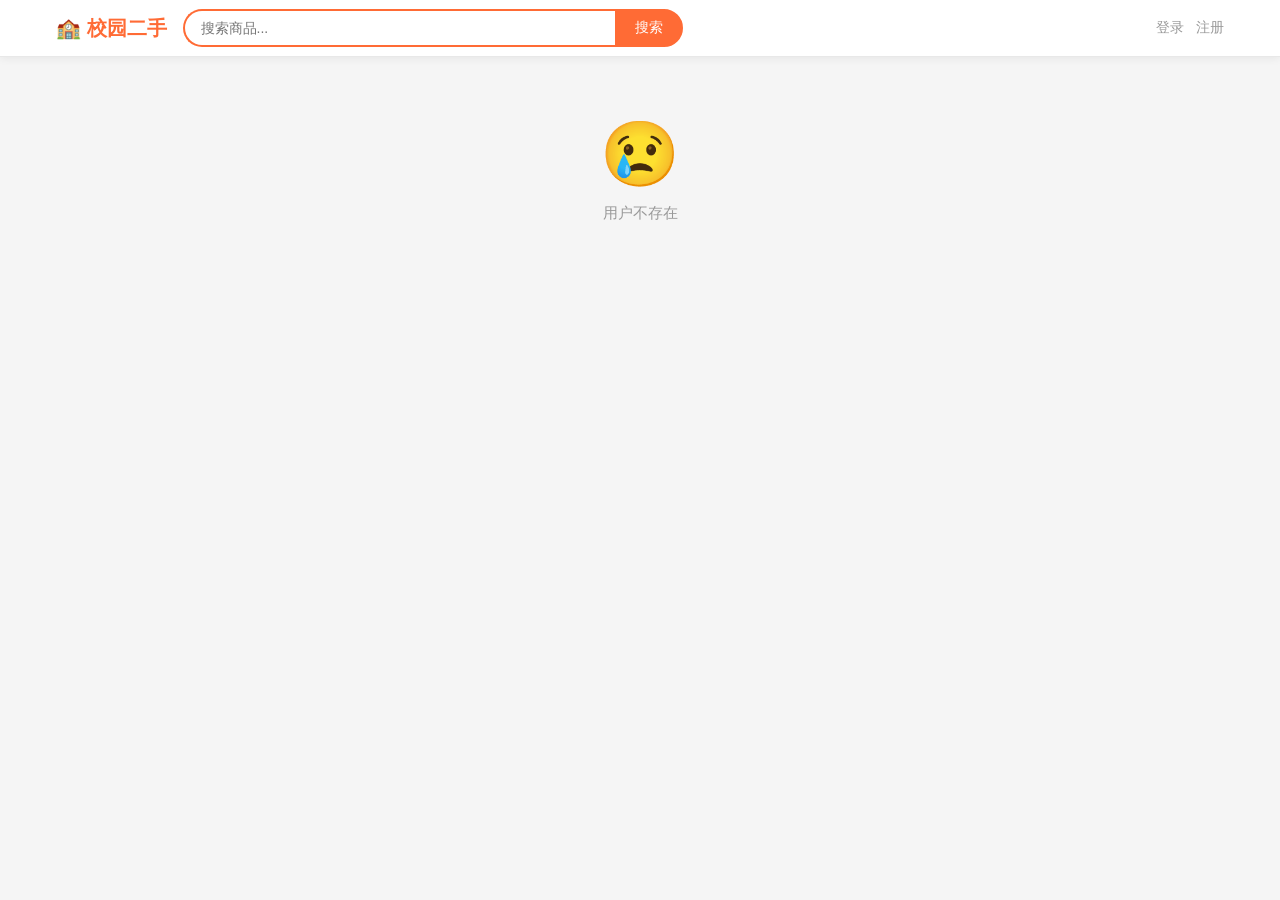
<file: campus_trade/profile.html>
<!DOCTYPE html>
<html lang="zh-CN">
<head>
<meta charset="UTF-8">
<meta name="viewport" content="width=device-width, initial-scale=1.0">
<title>个人中心 - 校园二手</title>
<link rel="stylesheet" href="css/style.css">
</head>
<body>
<div id="nav-root"></div>

<div id="profile-root">
  <!-- 动态渲染 -->
</div>

<!-- 编辑资料弹窗 -->
<div id="edit-modal" class="modal-overlay" style="display:none">
  <div class="modal-box">
    <div class="modal-title">编辑资料</div>
    <div class="form-group" style="text-align:center">
      <div id="edit-avatar-preview" style="width:80px;height:80px;border-radius:50%;background:var(--primary);color:#fff;display:flex;align-items:center;justify-content:center;font-size:36px;margin:0 auto 8px;cursor:pointer;overflow:hidden" onclick="document.getElementById('avatar-file').click()"></div>
      <input type="file" id="avatar-file" accept="image/*" style="display:none" onchange="previewAvatar(this)">
      <div style="font-size:12px;color:#999">点击更换头像</div>
    </div>
    <div class="form-group">
      <label class="form-label">昵称</label>
      <input class="form-input" id="edit-nick" maxlength="10">
    </div>
    <div class="form-group">
      <label class="form-label">个人简介</label>
      <textarea class="form-input" id="edit-bio" rows="2" maxlength="100" placeholder="介绍一下自己..."></textarea>
    </div>
    <div class="modal-footer">
      <button class="btn btn-gray" onclick="closeEditModal()">取消</button>
      <button class="btn btn-primary" onclick="saveProfile()">保存</button>
    </div>
  </div>
</div>

<!-- 实名认证弹窗 -->
<div id="verify-modal" class="modal-overlay" style="display:none">
  <div class="modal-box">
    <div class="modal-title">实名认证</div>
    <div style="background:#fff3ee;border-radius:8px;padding:12px;margin-bottom:16px;font-size:13px;color:#666">
      🔒 认证信息加密保存，仅用于身份核验，不对外展示
    </div>
    <div class="form-group">
      <label class="form-label">真实姓名</label>
      <input class="form-input" id="v-name" placeholder="请输入真实姓名">
    </div>
    <div class="form-group">
      <label class="form-label">身份证号</label>
      <input class="form-input" id="v-id" placeholder="请输入18位身份证号" maxlength="18">
    </div>
    <div class="modal-footer">
      <button class="btn btn-gray" onclick="document.getElementById('verify-modal').style.display='none'">取消</button>
      <button class="btn btn-primary" onclick="submitVerify()">提交认证</button>
    </div>
  </div>
</div>

<!-- 地址管理弹窗 -->
<div id="addr-modal" class="modal-overlay" style="display:none">
  <div class="modal-box">
    <div class="modal-title">收货地址</div>
    <div id="addr-list-modal"></div>
    <div id="new-addr-form" style="margin-top:12px;border-top:1px solid var(--border);padding-top:12px">
      <div class="form-group">
        <input class="form-input" id="new-addr-name" placeholder="收货人姓名">
      </div>
      <div class="form-group">
        <input class="form-input" id="new-addr-phone" placeholder="联系电话">
      </div>
      <div class="form-group">
        <input class="form-input" id="new-addr-detail" placeholder="详细地址（省市区街道门牌号）">
      </div>
      <button class="btn btn-outline btn-sm btn-block" onclick="addNewAddr()">+ 添加地址</button>
    </div>
    <div class="modal-footer">
      <button class="btn btn-primary btn-block" onclick="document.getElementById('addr-modal').style.display='none'">完成</button>
    </div>
  </div>
</div>

<div id="toast"></div>
<script src="js/app.js"></script>
<script>
initSeedData();
document.getElementById('nav-root').innerHTML = renderNavbar();

// 查看他人主页或自己
const viewUid = new URLSearchParams(location.search).get('uid');
const cur = Auth.cur();
const isOwn = !viewUid || (cur && cur.id === viewUid);
const profileUser = isOwn ? cur : getUserById(viewUid);

if (!profileUser) {
  document.getElementById('profile-root').innerHTML = '<div class="empty-state"><div class="icon">😢</div><p>用户不存在</p></div>';
} else {
  renderProfile();
}

function renderProfile() {
  const u = isOwn ? Auth.cur() : profileUser;
  if (!u) return;
  const myProducts = DB.getArr('products').filter(p => p.sellerId === u.id && p.status === 'on');
  const draftProducts = isOwn ? DB.getArr('products').filter(p => p.sellerId === u.id && p.status === 'draft') : [];
  const soldProducts = DB.getArr('products').filter(p => p.sellerId === u.id && p.status === 'sold');
  const reviews = DB.getArr('reviews').filter(r => r.toId === u.id);
  const avgRating = reviews.length ? (reviews.reduce((s, r) => s + r.rating, 0) / reviews.length).toFixed(1) : '—';
  const favCount = isOwn ? DB.getArr('fav_' + u.id).length : 0;
  const histCount = isOwn ? DB.getArr('history_' + u.id).length : 0;

  const avatarContent = u.avatar
    ? `<img src="${u.avatar}" style="width:100%;height:100%;border-radius:50%;object-fit:cover">`
    : `<span>${u.nickname.charAt(0)}</span>`;

  document.getElementById('profile-root').innerHTML = `
    <div class="profile-header">
      <div class="profile-user">
        <div class="profile-avatar">${avatarContent}</div>
        <div>
          <div class="profile-name">${escHtml(u.nickname)} ${u.verified ? '<span style="font-size:14px">✅</span>' : ''}</div>
          <div class="profile-sub">${escHtml(u.bio || '这个人很懒，什么都没写')}</div>
          ${isOwn ? `<button class="btn btn-outline btn-sm" style="margin-top:8px;border-color:rgba(255,255,255,.6);color:#fff" onclick="showEdit()">✏️ 编辑资料</button>` : ''}
          ${!isOwn && cur ? `<button class="btn btn-outline btn-sm" style="margin-top:8px;border-color:rgba(255,255,255,.6);color:#fff" onclick="blacklist('${u.id}')">🚫 拉黑</button>` : ''}
        </div>
      </div>
      <div class="profile-stats">
        <div class="profile-stat"><div class="profile-stat-num">${myProducts.length}</div><div class="profile-stat-label">在售</div></div>
        <div class="profile-stat"><div class="profile-stat-num">${soldProducts.length}</div><div class="profile-stat-label">已卖</div></div>
        <div class="profile-stat"><div class="profile-stat-num">${reviews.length}</div><div class="profile-stat-label">评价</div></div>
        <div class="profile-stat"><div class="profile-stat-num">${avgRating}</div><div class="profile-stat-label">信用</div></div>
      </div>
    </div>

    <div class="container">
      ${isOwn ? `
      <!-- 快捷操作 -->
      <div class="card">
        <div style="display:grid;grid-template-columns:repeat(4,1fr);gap:8px;text-align:center">
          ${[
            ['📦', '我的订单', 'orders.html'],
            ['❤️', `收藏(${favCount})`, '#favs'],
            ['🕐', `历史(${histCount})`, '#history'],
            ['🔔', '消息', 'chat.html']
          ].map(([icon, label, href]) => `
            <a href="${href}" style="padding:12px 0;display:block">
              <div style="font-size:26px">${icon}</div>
              <div style="font-size:12px;color:#666;margin-top:4px">${label}</div>
            </a>`).join('')}
        </div>
      </div>

      <!-- 认证 & 地址 -->
      <div class="card">
        <div style="display:flex;flex-direction:column;gap:12px">
          <div style="display:flex;align-items:center;justify-content:space-between" onclick="${u.verified ? 'toast(\'已完成实名认证\')' : 'showVerify()'}">
            <div style="display:flex;align-items:center;gap:8px">
              <span style="font-size:20px">🪪</span>
              <div>
                <div style="font-size:14px;font-weight:500">实名认证</div>
                <div style="font-size:12px;color:${u.verified ? 'var(--green)' : '#999'}">${u.verified ? '✅ 已认证' : '未认证，认证后提升信任度'}</div>
              </div>
            </div>
            ${!u.verified ? '<span style="color:#999;font-size:18px">›</span>' : ''}
          </div>
          <div style="display:flex;align-items:center;justify-content:space-between;cursor:pointer" onclick="showAddrModal()">
            <div style="display:flex;align-items:center;gap:8px">
              <span style="font-size:20px">📍</span>
              <div>
                <div style="font-size:14px;font-weight:500">收货地址</div>
                <div style="font-size:12px;color:#999">${(u.addresses || []).length}个地址</div>
              </div>
            </div>
            <span style="color:#999;font-size:18px">›</span>
          </div>
          <div style="display:flex;align-items:center;justify-content:space-between;cursor:pointer" onclick="logout()">
            <div style="display:flex;align-items:center;gap:8px">
              <span style="font-size:20px">🚪</span>
              <div style="font-size:14px;font-weight:500;color:var(--red)">退出登录</div>
            </div>
          </div>
        </div>
      </div>` : ''}

      <!-- 在售商品 -->
      <div class="card">
        <div class="card-title">${isOwn ? '我发布的商品' : 'TA的商品'}</div>
        ${isOwn ? `<div style="display:flex;gap:8px;margin-bottom:12px">
          <button class="btn btn-primary btn-sm" onclick="location.href='publish.html'">+ 发布新商品</button>
        </div>` : ''}
        ${myProducts.length === 0 && draftProducts.length === 0
          ? '<div class="empty-state" style="padding:24px 0"><div class="icon" style="font-size:36px">📭</div><p>暂无商品</p></div>'
          : `<div class="goods-grid" style="margin-top:0">${[...myProducts, ...draftProducts].map(p => `
            <div class="goods-card" onclick="location.href='product.html?id=${p.id}'">
              ${p.images && p.images[0] ? `<img class="goods-card-img" src="${p.images[0]}">` : `<div class="goods-card-img-placeholder">${catEmoji(p.category)}</div>`}
              <div class="goods-card-body">
                <div class="goods-card-title">${escHtml(p.title)}</div>
                <div class="goods-card-price">${fmtMoney(p.price)}</div>
                <div class="goods-card-meta">
                  <span class="badge" style="${p.status === 'draft' ? 'background:#f0f0f0;color:#999' : ''}">${p.status === 'draft' ? '草稿' : p.condition}</span>
                  ${isOwn ? `<span onclick="event.stopPropagation();toggleStatus('${p.id}','${p.status}')" style="cursor:pointer;color:var(--primary)">
                    ${p.status === 'on' ? '下架' : p.status === 'draft' ? '上架' : '—'}
                  </span>` : ''}
                </div>
              </div>
            </div>`).join('')}</div>`}
      </div>

      <!-- 收藏 (仅自己) -->
      ${isOwn ? `
      <div class="card" id="favs">
        <div class="card-title">我的收藏</div>
        ${(() => {
          const favIds = DB.getArr('fav_' + u.id);
          const favProducts = favIds.map(id => DB.getArr('products').find(p => p.id === id)).filter(Boolean);
          return favProducts.length === 0
            ? '<div class="empty-state" style="padding:20px 0"><p>暂无收藏</p></div>'
            : `<div class="goods-grid" style="margin-top:0">${favProducts.map(renderGoodsCard).join('')}</div>`;
        })()}
      </div>

      <!-- 浏览历史 -->
      <div class="card" id="history">
        <div class="card-title">浏览历史</div>
        ${(() => {
          const histIds = DB.getArr('history_' + u.id).slice(0, 10);
          const histProducts = histIds.map(id => DB.getArr('products').find(p => p.id === id)).filter(Boolean);
          return histProducts.length === 0
            ? '<div class="empty-state" style="padding:20px 0"><p>暂无浏览记录</p></div>'
            : `<div class="goods-grid" style="margin-top:0">${histProducts.map(renderGoodsCard).join('')}</div>`;
        })()}
      </div>` : ''}

      <!-- 评价 -->
      <div class="card">
        <div class="card-title">收到的评价 (${reviews.length})</div>
        ${reviews.length === 0 ? '<div class="empty-state" style="padding:20px 0"><p>暂无评价</p></div>' : reviews.slice(0, 5).map(r => {
          const reviewer = getUserById(r.fromId);
          return `<div class="review-item">
            <div class="review-user">
              <span style="font-size:18px">${reviewer ? reviewer.nickname.charAt(0) : '?'}</span>
              <span style="font-weight:500">${reviewer ? escHtml(reviewer.nickname) : '用户'}</span>
              <span class="stars">${'⭐'.repeat(r.rating)}</span>
              <span style="font-size:12px;color:#999;margin-left:auto">${fmtDate(r.createdAt)}</span>
            </div>
            <div style="font-size:14px;color:#555">${escHtml(r.content)}</div>
          </div>`;
        }).join('')}
      </div>
    </div>
  `;
}

function toggleStatus(pid, status) {
  const products = DB.getArr('products');
  const idx = products.findIndex(p => p.id === pid);
  if (idx < 0) return;
  if (status === 'on') { products[idx].status = 'off'; toast('已下架'); }
  else if (status === 'off' || status === 'draft') { products[idx].status = 'on'; toast('已上架'); }
  DB.set('products', products);
  renderProfile();
}

// 编辑资料
let newAvatar = null;
function showEdit() {
  const u = Auth.cur();
  document.getElementById('edit-nick').value = u.nickname;
  document.getElementById('edit-bio').value = u.bio || '';
  const preview = document.getElementById('edit-avatar-preview');
  preview.innerHTML = u.avatar ? `<img src="${u.avatar}" style="width:100%;height:100%;border-radius:50%;object-fit:cover">` : u.nickname.charAt(0);
  newAvatar = null;
  document.getElementById('edit-modal').style.display = 'flex';
}
function closeEditModal() { document.getElementById('edit-modal').style.display = 'none'; }
function previewAvatar(input) {
  const file = input.files[0];
  if (!file) return;
  compressImage(file, 200).then(b64 => {
    newAvatar = b64;
    document.getElementById('edit-avatar-preview').innerHTML = `<img src="${b64}" style="width:100%;height:100%;border-radius:50%;object-fit:cover">`;
  });
}
function saveProfile() {
  const nick = document.getElementById('edit-nick').value.trim();
  const bio = document.getElementById('edit-bio').value.trim();
  if (!nick || nick.length < 2) { toast('昵称至少2个字符'); return; }
  const users = DB.getArr('users');
  const u = Auth.cur();
  const idx = users.findIndex(x => x.id === u.id);
  users[idx].nickname = nick;
  users[idx].bio = bio;
  if (newAvatar) users[idx].avatar = newAvatar;
  DB.set('users', users);
  Auth.login(users[idx]);
  closeEditModal();
  toast('资料已保存');
  renderProfile();
}

// 实名认证
function showVerify() { document.getElementById('verify-modal').style.display = 'flex'; }
function submitVerify() {
  const name = document.getElementById('v-name').value.trim();
  const id = document.getElementById('v-id').value.trim();
  if (!name) { toast('请输入真实姓名'); return; }
  if (!/^\d{17}[\dXx]$/.test(id)) { toast('请输入正确的18位身份证号'); return; }
  const users = DB.getArr('users');
  const u = Auth.cur();
  const idx = users.findIndex(x => x.id === u.id);
  users[idx].verified = true;
  DB.set('users', users);
  Auth.login(users[idx]);
  document.getElementById('verify-modal').style.display = 'none';
  toast('实名认证成功！');
  renderProfile();
}

// 地址管理
function showAddrModal() {
  renderAddrListModal();
  document.getElementById('addr-modal').style.display = 'flex';
}
function renderAddrListModal() {
  const u = Auth.cur();
  const addrs = u.addresses || [];
  document.getElementById('addr-list-modal').innerHTML = addrs.length === 0
    ? '<div style="color:#999;font-size:13px;text-align:center;padding:12px">暂无地址</div>'
    : addrs.map(a => `
      <div style="display:flex;align-items:center;gap:8px;padding:10px;border:1px solid var(--border);border-radius:8px;margin-bottom:8px">
        <div style="flex:1">
          <div style="font-weight:500">${escHtml(a.name)} ${a.phone}</div>
          <div style="font-size:13px;color:#666">${escHtml(a.address)}</div>
        </div>
        ${a.isDefault ? '<span style="font-size:11px;color:var(--primary);background:#fff3ee;padding:2px 6px;border-radius:4px">默认</span>' : `<button class="btn btn-gray btn-sm" onclick="setDefaultAddr('${a.id}')">设默认</button>`}
        <button class="btn btn-danger btn-sm" onclick="delAddr('${a.id}')">删</button>
      </div>`).join('');
}
function addNewAddr() {
  const name = document.getElementById('new-addr-name').value.trim();
  const phone = document.getElementById('new-addr-phone').value.trim();
  const detail = document.getElementById('new-addr-detail').value.trim();
  if (!name || !phone || !detail) { toast('请填写完整地址信息'); return; }
  const users = DB.getArr('users');
  const u = Auth.cur();
  const idx = users.findIndex(x => x.id === u.id);
  const addr = { id: uid(), name, phone, address: detail, isDefault: (users[idx].addresses || []).length === 0 };
  users[idx].addresses = [...(users[idx].addresses || []), addr];
  DB.set('users', users);
  Auth.login(users[idx]);
  document.getElementById('new-addr-name').value = '';
  document.getElementById('new-addr-phone').value = '';
  document.getElementById('new-addr-detail').value = '';
  toast('地址已添加');
  renderAddrListModal();
}
function delAddr(addrId) {
  const users = DB.getArr('users');
  const u = Auth.cur();
  const idx = users.findIndex(x => x.id === u.id);
  users[idx].addresses = (users[idx].addresses || []).filter(a => a.id !== addrId);
  DB.set('users', users);
  Auth.login(users[idx]);
  renderAddrListModal();
}
function setDefaultAddr(addrId) {
  const users = DB.getArr('users');
  const u = Auth.cur();
  const idx = users.findIndex(x => x.id === u.id);
  users[idx].addresses = (users[idx].addresses || []).map(a => ({ ...a, isDefault: a.id === addrId }));
  DB.set('users', users);
  Auth.login(users[idx]);
  renderAddrListModal();
}

function blacklist(uid) {
  if (!cur) { location.href = 'login.html'; return; }
  const bl = DB.getArr('blacklist_' + cur.id);
  if (bl.includes(uid)) { toast('该用户已在黑名单中'); return; }
  bl.push(uid);
  DB.set('blacklist_' + cur.id, bl);
  toast('已将该用户加入黑名单');
}

function logout() {
  if (!confirm('确定退出登录？')) return;
  Auth.logout();
  location.href = 'login.html';
}
</script>
</body>
</html>
</file>
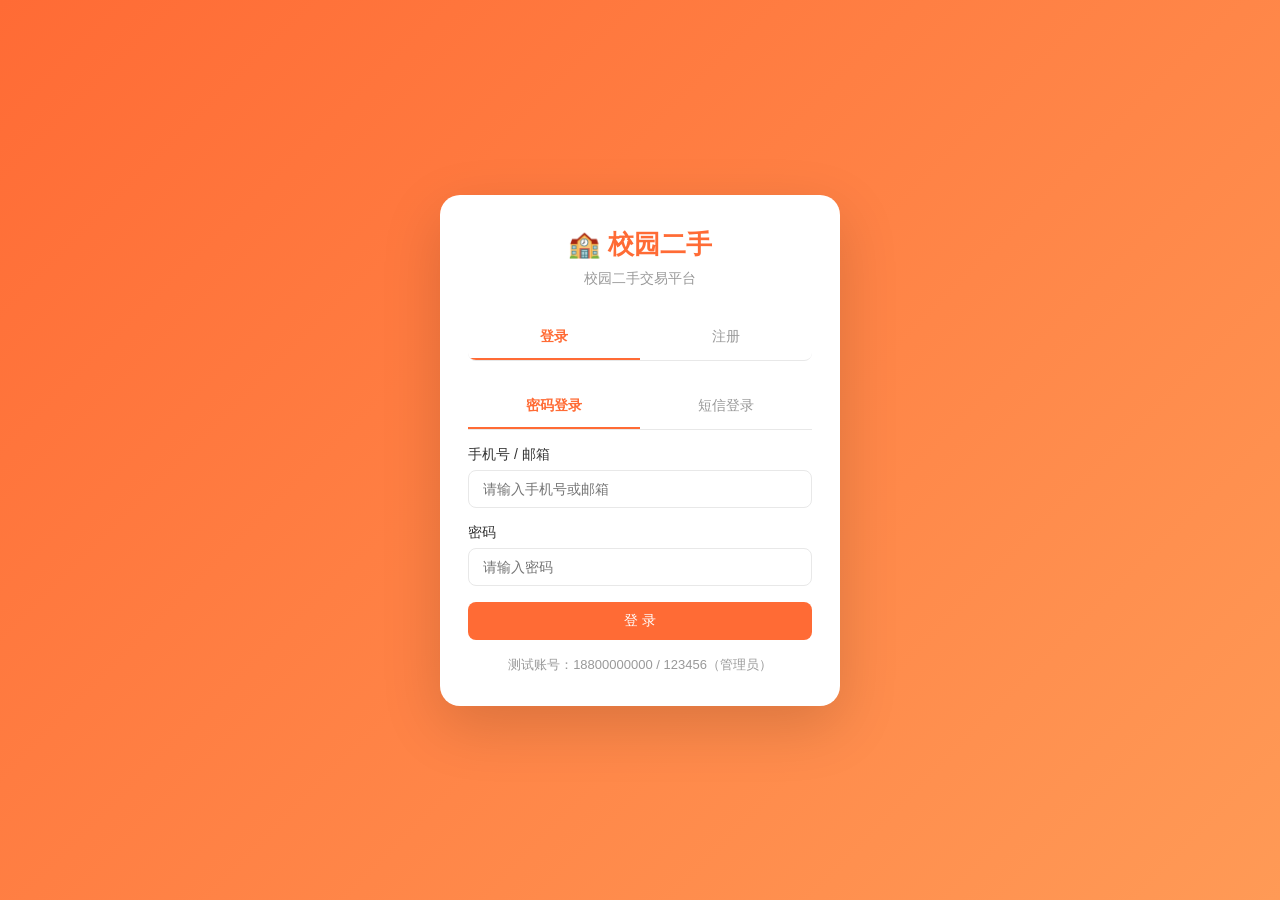
<file: campus_trade/publish.html>
<!DOCTYPE html>
<html lang="zh-CN">
<head>
<meta charset="UTF-8">
<meta name="viewport" content="width=device-width, initial-scale=1.0">
<title>发布商品 - 校园二手</title>
<link rel="stylesheet" href="css/style.css">
</head>
<body>
<div id="nav-root"></div>
<div class="container page-body" style="max-width:700px">
  <div class="card">
    <div class="card-title" id="page-title">发布商品</div>

    <!-- 图片上传 -->
    <div class="form-group">
      <label class="form-label">商品图片（最多6张）</label>
      <div id="img-preview-list" class="img-preview-list"></div>
      <div class="upload-area" onclick="triggerUpload()" id="upload-area">
        <div class="icon">📷</div>
        <div style="font-size:14px;color:#999">点击上传图片</div>
        <div style="font-size:12px;color:#bbb;margin-top:4px">支持JPG/PNG，单张不超过5MB</div>
      </div>
      <input type="file" id="file-input" accept="image/*" multiple style="display:none" onchange="handleFiles(this.files)">
    </div>

    <div class="form-group">
      <label class="form-label">商品标题 <span style="color:var(--red)">*</span></label>
      <input class="form-input" id="p-title" placeholder="例：iPhone 12 128G 黑色 9成新" maxlength="50">
      <div class="form-hint" id="title-count">0/50</div>
    </div>

    <div class="form-group">
      <label class="form-label">商品描述 <span style="color:var(--red)">*</span></label>
      <textarea class="form-input" id="p-desc" rows="4" placeholder="描述商品成色、配件等信息（10-500字）" maxlength="500" style="resize:vertical"></textarea>
      <div class="form-hint" id="desc-count">0/500</div>
    </div>

    <div style="display:grid;grid-template-columns:1fr 1fr;gap:12px">
      <div class="form-group">
        <label class="form-label">出售价格 <span style="color:var(--red)">*</span></label>
        <div style="position:relative">
          <span style="position:absolute;left:12px;top:50%;transform:translateY(-50%);color:#999">¥</span>
          <input class="form-input" id="p-price" type="number" min="0.01" step="0.01" placeholder="0.00" style="padding-left:26px">
        </div>
      </div>
      <div class="form-group">
        <label class="form-label">原价（选填）</label>
        <div style="position:relative">
          <span style="position:absolute;left:12px;top:50%;transform:translateY(-50%);color:#999">¥</span>
          <input class="form-input" id="p-orig" type="number" min="0" step="0.01" placeholder="0.00" style="padding-left:26px">
        </div>
      </div>
    </div>

    <div style="display:grid;grid-template-columns:1fr 1fr;gap:12px">
      <div class="form-group">
        <label class="form-label">商品分类 <span style="color:var(--red)">*</span></label>
        <select class="form-input" id="p-cate"></select>
      </div>
      <div class="form-group">
        <label class="form-label">成色 <span style="color:var(--red)">*</span></label>
        <select class="form-input" id="p-cond">
          <option>全新</option><option>99新</option><option selected>95新</option>
          <option>9成新</option><option>8成新</option><option>7成新及以下</option>
        </select>
      </div>
    </div>

    <div class="form-group">
      <label class="form-label">所在位置</label>
      <input class="form-input" id="p-location" placeholder="例：北京海淀">
    </div>

    <div style="display:flex;gap:12px;margin-top:8px">
      <button class="btn btn-gray btn-block" onclick="saveDraft()">💾 存草稿</button>
      <button class="btn btn-primary btn-block" onclick="publishProduct()">🚀 立即发布</button>
    </div>
  </div>
</div>

<div id="toast"></div>
<script src="js/app.js"></script>
<script>
initSeedData();
if (!Auth.require()) { /* redirected */ }
document.getElementById('nav-root').innerHTML = renderNavbar();

// 分类
const cates = DB.getArr('categories').filter(c => c !== '全部');
const cateEl = document.getElementById('p-cate');
cates.forEach(c => { const o = document.createElement('option'); o.value = c; o.textContent = c; cateEl.appendChild(o); });

// 计数
document.getElementById('p-title').addEventListener('input', function() { document.getElementById('title-count').textContent = this.value.length + '/50'; });
document.getElementById('p-desc').addEventListener('input', function() { document.getElementById('desc-count').textContent = this.value.length + '/500'; });

// 编辑模式
const editId = new URLSearchParams(location.search).get('edit');
let editProduct = null;
if (editId) {
  editProduct = getProductById(editId);
  if (editProduct) {
    document.getElementById('page-title').textContent = '编辑商品';
    document.getElementById('p-title').value = editProduct.title;
    document.getElementById('p-desc').value = editProduct.desc;
    document.getElementById('p-price').value = editProduct.price;
    document.getElementById('p-orig').value = editProduct.origPrice || '';
    document.getElementById('p-cate').value = editProduct.category;
    document.getElementById('p-cond').value = editProduct.condition;
    document.getElementById('p-location').value = editProduct.location;
    images = [...(editProduct.images || [])];
    renderPreviews();
  }
}

// 图片
let images = [];
function triggerUpload() {
  if (images.length >= 6) { toast('最多上传6张图片'); return; }
  document.getElementById('file-input').click();
}
async function handleFiles(files) {
  for (const f of files) {
    if (images.length >= 6) break;
    if (f.size > 5 * 1024 * 1024) { toast(`${f.name} 超过5MB，已跳过`); continue; }
    const b64 = await compressImage(f);
    images.push(b64);
  }
  renderPreviews();
}
function renderPreviews() {
  const list = document.getElementById('img-preview-list');
  list.innerHTML = images.map((src, i) => `
    <div class="img-preview-item">
      <img src="${src}">
      <div class="del" onclick="removeImg(${i})">✕</div>
    </div>`).join('');
  document.getElementById('upload-area').style.display = images.length >= 6 ? 'none' : 'block';
}
function removeImg(i) { images.splice(i, 1); renderPreviews(); }

function getFormData() {
  return {
    title: document.getElementById('p-title').value.trim(),
    desc: document.getElementById('p-desc').value.trim(),
    price: parseFloat(document.getElementById('p-price').value),
    origPrice: parseFloat(document.getElementById('p-orig').value) || 0,
    category: document.getElementById('p-cate').value,
    condition: document.getElementById('p-cond').value,
    location: document.getElementById('p-location').value.trim() || '未知位置',
    images
  };
}

function validate(d) {
  if (!d.title || d.title.length < 2) { toast('标题至少2个字符'); return false; }
  if (!d.desc || d.desc.length < 10) { toast('描述至少10个字符'); return false; }
  if (!d.price || d.price <= 0) { toast('请填写正确的价格'); return false; }
  return true;
}

function publishProduct() {
  const cur = Auth.cur();
  const d = getFormData();
  if (!validate(d)) return;
  const products = DB.getArr('products');
  if (editId && editProduct) {
    const idx = products.findIndex(x => x.id === editId);
    if (idx > -1) {
      Object.assign(products[idx], d, { updatedAt: Date.now() });
      DB.set('products', products);
      toast('商品已更新');
      setTimeout(() => location.href = 'product.html?id=' + editId, 800);
      return;
    }
  }
  const p = { id: uid(), sellerId: cur.id, ...d, status: 'on', views: 0, favs: 0, createdAt: Date.now() };
  DB.push('products', p);
  toast('发布成功！');
  setTimeout(() => location.href = 'product.html?id=' + p.id, 800);
}

function saveDraft() {
  const d = getFormData();
  if (!d.title) { toast('请至少填写标题'); return; }
  const cur = Auth.cur();
  const p = { id: uid(), sellerId: cur.id, ...d, status: 'draft', views: 0, favs: 0, createdAt: Date.now() };
  DB.push('products', p);
  toast('草稿已保存');
  setTimeout(() => location.href = 'profile.html', 800);
}
</script>
</body>
</html>
</file>
<file: campus_trade/css/style.css>
:root {
  --primary: #ff6b35;
  --primary-light: #ff8c5a;
  --bg: #f5f5f5;
  --white: #fff;
  --border: #e8e8e8;
  --text: #333;
  --text-gray: #999;
  --red: #e74c3c;
  --green: #27ae60;
  --blue: #3498db;
}
* { box-sizing: border-box; margin: 0; padding: 0; }
body { font-family: -apple-system, BlinkMacSystemFont, 'Segoe UI', sans-serif; background: var(--bg); color: var(--text); min-height: 100vh; }
a { text-decoration: none; color: inherit; }
img { max-width: 100%; display: block; }
input, textarea, select { font-family: inherit; font-size: 14px; outline: none; }
button { cursor: pointer; font-family: inherit; border: none; outline: none; }

/* 顶部导航 */
.navbar {
  background: var(--white);
  border-bottom: 1px solid var(--border);
  position: sticky; top: 0; z-index: 100;
  box-shadow: 0 2px 8px rgba(0,0,0,.06);
}
.navbar-inner {
  max-width: 1200px; margin: 0 auto;
  display: flex; align-items: center; gap: 16px;
  padding: 0 16px; height: 56px;
}
.logo { font-size: 20px; font-weight: 700; color: var(--primary); white-space: nowrap; }
.search-bar { flex: 1; display: flex; max-width: 500px; }
.search-bar input {
  flex: 1; border: 2px solid var(--primary); border-right: none;
  border-radius: 20px 0 0 20px; padding: 8px 16px; font-size: 14px;
}
.search-bar button {
  background: var(--primary); color: #fff; border: 2px solid var(--primary);
  border-radius: 0 20px 20px 0; padding: 8px 18px; font-size: 14px;
}
.nav-links { display: flex; gap: 12px; align-items: center; margin-left: auto; }
.nav-links a { font-size: 14px; color: var(--text-gray); white-space: nowrap; }
.nav-links a:hover { color: var(--primary); }
.btn-publish {
  background: var(--primary); color: #fff;
  padding: 8px 18px; border-radius: 20px; font-size: 14px;
  transition: background .2s;
}
.btn-publish:hover { background: var(--primary-light); }
.avatar-sm {
  width: 32px; height: 32px; border-radius: 50%; object-fit: cover;
  cursor: pointer; border: 2px solid var(--border);
}

/* 底部导航(移动端) */
.bottom-nav {
  display: none; position: fixed; bottom: 0; left: 0; right: 0;
  background: var(--white); border-top: 1px solid var(--border);
  z-index: 100; height: 56px;
}
.bottom-nav-inner { display: flex; height: 100%; }
.bottom-nav-item {
  flex: 1; display: flex; flex-direction: column;
  align-items: center; justify-content: center;
  font-size: 10px; color: var(--text-gray); gap: 2px; cursor: pointer;
}
.bottom-nav-item.active { color: var(--primary); }
.bottom-nav-item .icon { font-size: 20px; }

/* 布局 */
.container { max-width: 1200px; margin: 0 auto; padding: 16px; }
.page-body { padding-bottom: 80px; }

/* 分类标签 */
.category-bar {
  background: var(--white); padding: 12px 16px;
  display: flex; gap: 8px; overflow-x: auto; scrollbar-width: none;
  border-bottom: 1px solid var(--border);
}
.category-bar::-webkit-scrollbar { display: none; }
.cat-tag {
  padding: 6px 16px; border-radius: 20px; font-size: 13px;
  background: var(--bg); border: 1px solid var(--border); white-space: nowrap;
  cursor: pointer; transition: all .2s;
}
.cat-tag.active, .cat-tag:hover { background: var(--primary); color: #fff; border-color: var(--primary); }

/* 商品卡片网格 */
.goods-grid {
  display: grid;
  grid-template-columns: repeat(auto-fill, minmax(180px, 1fr));
  gap: 12px; margin-top: 16px;
}
.goods-card {
  background: var(--white); border-radius: 12px; overflow: hidden;
  box-shadow: 0 2px 8px rgba(0,0,0,.06); transition: transform .2s, box-shadow .2s;
  cursor: pointer;
}
.goods-card:hover { transform: translateY(-3px); box-shadow: 0 6px 20px rgba(0,0,0,.1); }
.goods-card-img { width: 100%; aspect-ratio: 1; object-fit: cover; background: #f0f0f0; }
.goods-card-img-placeholder { width: 100%; aspect-ratio: 1; background: linear-gradient(135deg,#f0f0f0,#e0e0e0); display: flex; align-items: center; justify-content: center; font-size: 40px; }
.goods-card-body { padding: 10px; }
.goods-card-title { font-size: 13px; font-weight: 500; overflow: hidden; text-overflow: ellipsis; white-space: nowrap; }
.goods-card-price { color: var(--primary); font-size: 16px; font-weight: 700; margin-top: 4px; }
.goods-card-price span { font-size: 11px; color: var(--text-gray); text-decoration: line-through; margin-left: 4px; font-weight: 400; }
.goods-card-meta { display: flex; justify-content: space-between; margin-top: 6px; font-size: 11px; color: var(--text-gray); }
.badge { display: inline-block; padding: 2px 6px; border-radius: 4px; font-size: 11px; background: #fff3ee; color: var(--primary); }

/* Banner轮播 */
.banner-wrap { border-radius: 12px; overflow: hidden; position: relative; margin-bottom: 16px; }
.banner-slider { display: flex; transition: transform .4s; }
.banner-slide { min-width: 100%; height: 180px; object-fit: cover; background: linear-gradient(135deg, var(--primary), #ff9a56); display: flex; align-items: center; justify-content: center; color: #fff; font-size: 24px; font-weight: 700; }
.banner-dots { position: absolute; bottom: 8px; left: 50%; transform: translateX(-50%); display: flex; gap: 6px; }
.banner-dot { width: 6px; height: 6px; border-radius: 50%; background: rgba(255,255,255,.5); cursor: pointer; }
.banner-dot.active { background: #fff; }

/* 按钮 */
.btn { display: inline-block; padding: 10px 24px; border-radius: 8px; font-size: 14px; font-weight: 500; cursor: pointer; border: none; transition: all .2s; }
.btn-primary { background: var(--primary); color: #fff; }
.btn-primary:hover { background: var(--primary-light); }
.btn-outline { background: transparent; border: 1px solid var(--primary); color: var(--primary); }
.btn-outline:hover { background: var(--primary); color: #fff; }
.btn-gray { background: #f0f0f0; color: var(--text); }
.btn-gray:hover { background: #e0e0e0; }
.btn-sm { padding: 6px 14px; font-size: 13px; }
.btn-block { display: block; width: 100%; text-align: center; }
.btn-danger { background: var(--red); color: #fff; }
.btn-success { background: var(--green); color: #fff; }

/* 表单 */
.form-group { margin-bottom: 16px; }
.form-label { display: block; font-size: 14px; font-weight: 500; margin-bottom: 6px; }
.form-input {
  width: 100%; padding: 10px 14px; border: 1px solid var(--border);
  border-radius: 8px; font-size: 14px; transition: border .2s; background: var(--white);
}
.form-input:focus { border-color: var(--primary); }
.form-input.error { border-color: var(--red); }
.form-hint { font-size: 12px; color: var(--text-gray); margin-top: 4px; }
.form-err { font-size: 12px; color: var(--red); margin-top: 4px; }
.input-group { display: flex; gap: 8px; }
.input-group .form-input { flex: 1; }

/* 卡片 */
.card { background: var(--white); border-radius: 12px; padding: 16px; box-shadow: 0 2px 8px rgba(0,0,0,.06); margin-bottom: 16px; }
.card-title { font-size: 16px; font-weight: 600; margin-bottom: 12px; }

/* 标签页 */
.tabs { display: flex; border-bottom: 1px solid var(--border); background: var(--white); }
.tab { flex: 1; text-align: center; padding: 12px; font-size: 14px; color: var(--text-gray); cursor: pointer; border-bottom: 2px solid transparent; }
.tab.active { color: var(--primary); border-bottom-color: var(--primary); font-weight: 600; }

/* 商品详情 */
.product-images { position: relative; }
.product-main-img { width: 100%; max-height: 400px; object-fit: contain; background: #f9f9f9; border-radius: 12px; }
.product-thumbs { display: flex; gap: 8px; margin-top: 8px; overflow-x: auto; }
.product-thumb { width: 60px; height: 60px; object-fit: cover; border-radius: 6px; cursor: pointer; border: 2px solid transparent; flex-shrink: 0; }
.product-thumb.active { border-color: var(--primary); }
.product-info { background: var(--white); border-radius: 12px; padding: 16px; margin-top: 12px; }
.product-price { font-size: 28px; color: var(--primary); font-weight: 700; }
.product-orig-price { font-size: 14px; color: var(--text-gray); text-decoration: line-through; margin-left: 8px; }
.product-title { font-size: 18px; font-weight: 600; margin: 8px 0; }
.product-tags { display: flex; gap: 8px; flex-wrap: wrap; margin: 8px 0; }
.tag { display: inline-block; padding: 3px 8px; border-radius: 4px; font-size: 12px; background: #f0f0f0; color: var(--text-gray); }
.seller-row { display: flex; align-items: center; gap: 10px; padding: 12px 0; border-top: 1px solid var(--border); margin-top: 12px; }
.seller-avatar { width: 44px; height: 44px; border-radius: 50%; object-fit: cover; background: #ddd; display: flex; align-items: center; justify-content: center; font-size: 20px; flex-shrink: 0; }
.seller-name { font-weight: 600; font-size: 14px; }
.seller-meta { font-size: 12px; color: var(--text-gray); }
.action-bar { position: fixed; bottom: 0; left: 0; right: 0; background: var(--white); border-top: 1px solid var(--border); padding: 10px 16px; display: flex; gap: 10px; z-index: 100; }
.action-bar .btn { flex: 1; }

/* 个人中心 */
.profile-header { background: linear-gradient(135deg, var(--primary), #ff9a56); padding: 24px 16px; color: #fff; border-radius: 0 0 20px 20px; margin-bottom: 16px; }
.profile-user { display: flex; align-items: center; gap: 14px; }
.profile-avatar { width: 72px; height: 72px; border-radius: 50%; border: 3px solid rgba(255,255,255,.6); object-fit: cover; background: rgba(255,255,255,.3); display: flex; align-items: center; justify-content: center; font-size: 32px; overflow: hidden; }
.profile-name { font-size: 20px; font-weight: 700; }
.profile-sub { font-size: 13px; opacity: .85; margin-top: 4px; }
.profile-stats { display: flex; margin-top: 16px; text-align: center; }
.profile-stat { flex: 1; }
.profile-stat-num { font-size: 22px; font-weight: 700; }
.profile-stat-label { font-size: 12px; opacity: .8; }

/* 订单 */
.order-card { background: var(--white); border-radius: 12px; padding: 14px; margin-bottom: 12px; }
.order-header { display: flex; justify-content: space-between; align-items: center; padding-bottom: 10px; border-bottom: 1px solid var(--border); margin-bottom: 10px; }
.order-status { font-size: 13px; }
.order-status.pending-pay { color: var(--red); }
.order-status.pending-ship { color: #e67e22; }
.order-status.pending-recv { color: var(--blue); }
.order-status.done { color: var(--green); }
.order-status.cancelled { color: var(--text-gray); }
.order-item { display: flex; gap: 10px; align-items: center; }
.order-item-img { width: 70px; height: 70px; border-radius: 8px; object-fit: cover; background: #f0f0f0; flex-shrink: 0; display: flex; align-items: center; justify-content: center; font-size: 28px; }
.order-item-info { flex: 1; }
.order-item-title { font-size: 14px; font-weight: 500; }
.order-item-price { font-size: 16px; color: var(--primary); font-weight: 700; margin-top: 4px; }
.order-footer { display: flex; justify-content: flex-end; gap: 8px; margin-top: 12px; padding-top: 10px; border-top: 1px solid var(--border); }

/* 聊天 */
.chat-list { }
.chat-item { display: flex; gap: 12px; padding: 14px; background: var(--white); border-bottom: 1px solid var(--border); cursor: pointer; align-items: center; }
.chat-item:hover { background: #fafafa; }
.chat-unread { background: var(--red); color: #fff; border-radius: 50%; width: 18px; height: 18px; font-size: 11px; display: flex; align-items: center; justify-content: center; margin-left: auto; flex-shrink: 0; }
.chat-room { display: flex; flex-direction: column; height: calc(100vh - 112px); }
.chat-messages { flex: 1; overflow-y: auto; padding: 16px; display: flex; flex-direction: column; gap: 12px; }
.msg-row { display: flex; gap: 8px; }
.msg-row.mine { flex-direction: row-reverse; }
.msg-avatar { width: 36px; height: 36px; border-radius: 50%; background: #ddd; flex-shrink: 0; display: flex; align-items: center; justify-content: center; font-size: 16px; }
.msg-bubble { max-width: 65%; padding: 10px 14px; border-radius: 12px; font-size: 14px; line-height: 1.5; }
.msg-row:not(.mine) .msg-bubble { background: var(--white); border: 1px solid var(--border); border-radius: 0 12px 12px 12px; }
.msg-row.mine .msg-bubble { background: var(--primary); color: #fff; border-radius: 12px 0 12px 12px; }
.chat-input-bar { padding: 10px 16px; background: var(--white); border-top: 1px solid var(--border); display: flex; gap: 8px; }
.chat-input-bar input { flex: 1; padding: 10px 14px; border: 1px solid var(--border); border-radius: 20px; font-size: 14px; }

/* 登录 */
.login-wrap { min-height: 100vh; display: flex; align-items: center; justify-content: center; background: linear-gradient(135deg, #ff6b35 0%, #ff9a56 100%); }
.login-box { background: var(--white); border-radius: 20px; padding: 32px 28px; width: 100%; max-width: 400px; box-shadow: 0 20px 60px rgba(0,0,0,.15); }
.login-logo { text-align: center; font-size: 26px; font-weight: 700; color: var(--primary); margin-bottom: 8px; }
.login-sub { text-align: center; color: var(--text-gray); font-size: 14px; margin-bottom: 28px; }

/* 发布商品 */
.upload-area { border: 2px dashed var(--border); border-radius: 12px; padding: 24px; text-align: center; cursor: pointer; transition: border .2s; background: #fafafa; }
.upload-area:hover { border-color: var(--primary); }
.upload-area .icon { font-size: 36px; margin-bottom: 8px; }
.img-preview-list { display: flex; flex-wrap: wrap; gap: 8px; margin-top: 12px; }
.img-preview-item { position: relative; width: 80px; height: 80px; }
.img-preview-item img { width: 100%; height: 100%; object-fit: cover; border-radius: 8px; }
.img-preview-item .del { position: absolute; top: -6px; right: -6px; background: var(--red); color: #fff; border-radius: 50%; width: 18px; height: 18px; font-size: 12px; display: flex; align-items: center; justify-content: center; cursor: pointer; }

/* 管理后台 */
.admin-layout { display: flex; min-height: 100vh; }
.admin-sidebar { width: 220px; background: #1a1a2e; color: #fff; flex-shrink: 0; padding: 20px 0; position: fixed; height: 100vh; overflow-y: auto; }
.admin-sidebar-logo { text-align: center; font-size: 18px; font-weight: 700; color: var(--primary); padding: 0 20px 20px; border-bottom: 1px solid rgba(255,255,255,.1); margin-bottom: 8px; }
.admin-menu-item { padding: 12px 24px; font-size: 14px; cursor: pointer; display: flex; align-items: center; gap: 8px; transition: background .2s; }
.admin-menu-item:hover, .admin-menu-item.active { background: rgba(255,107,53,.2); color: var(--primary); }
.admin-content { margin-left: 220px; padding: 24px; flex: 1; }
.stats-grid { display: grid; grid-template-columns: repeat(auto-fill, minmax(200px, 1fr)); gap: 16px; margin-bottom: 24px; }
.stat-card { background: var(--white); border-radius: 12px; padding: 20px; display: flex; align-items: center; gap: 14px; box-shadow: 0 2px 8px rgba(0,0,0,.06); }
.stat-card-icon { width: 52px; height: 52px; border-radius: 12px; display: flex; align-items: center; justify-content: center; font-size: 24px; }
.stat-card-num { font-size: 26px; font-weight: 700; }
.stat-card-label { font-size: 13px; color: var(--text-gray); }
table { width: 100%; border-collapse: collapse; background: var(--white); border-radius: 12px; overflow: hidden; box-shadow: 0 2px 8px rgba(0,0,0,.06); }
th { background: #f9f9f9; padding: 12px 16px; font-size: 13px; color: var(--text-gray); text-align: left; border-bottom: 1px solid var(--border); }
td { padding: 12px 16px; font-size: 14px; border-bottom: 1px solid var(--border); vertical-align: middle; }
tr:last-child td { border-bottom: none; }
.status-badge { display: inline-block; padding: 3px 8px; border-radius: 4px; font-size: 12px; }
.status-badge.active { background: #e8f8ef; color: var(--green); }
.status-badge.banned { background: #fde8e8; color: var(--red); }
.status-badge.pending { background: #fff3ee; color: var(--primary); }

/* 通知小红点 */
.badge-dot { position: relative; }
.badge-dot::after { content: ''; position: absolute; top: -2px; right: -6px; width: 8px; height: 8px; background: var(--red); border-radius: 50%; }

/* Toast */
#toast { position: fixed; top: 70px; left: 50%; transform: translateX(-50%); background: rgba(0,0,0,.75); color: #fff; padding: 10px 22px; border-radius: 20px; font-size: 14px; z-index: 9999; opacity: 0; transition: opacity .3s; pointer-events: none; white-space: nowrap; }
#toast.show { opacity: 1; }

/* Modal */
.modal-overlay { position: fixed; inset: 0; background: rgba(0,0,0,.5); z-index: 1000; display: flex; align-items: center; justify-content: center; padding: 16px; }
.modal-box { background: var(--white); border-radius: 16px; padding: 24px; width: 100%; max-width: 420px; max-height: 90vh; overflow-y: auto; }
.modal-title { font-size: 18px; font-weight: 700; margin-bottom: 16px; }
.modal-footer { display: flex; gap: 10px; margin-top: 20px; }
.modal-footer .btn { flex: 1; }

/* 搜索结果 */
.search-filters { display: flex; gap: 8px; flex-wrap: wrap; margin-bottom: 12px; }
.filter-btn { padding: 6px 12px; border-radius: 16px; border: 1px solid var(--border); font-size: 13px; cursor: pointer; background: var(--white); }
.filter-btn.active { border-color: var(--primary); color: var(--primary); background: #fff3ee; }

/* 评价 */
.review-item { padding: 12px 0; border-bottom: 1px solid var(--border); }
.review-user { display: flex; align-items: center; gap: 8px; margin-bottom: 6px; }
.stars { color: #f1c40f; font-size: 14px; }

/* 空状态 */
.empty-state { text-align: center; padding: 60px 20px; color: var(--text-gray); }
.empty-state .icon { font-size: 64px; margin-bottom: 12px; }
.empty-state p { font-size: 15px; }

/* 响应式 */
@media (max-width: 768px) {
  .navbar-inner { padding: 0 12px; }
  .nav-links { display: none; }
  .bottom-nav { display: block; }
  .container { padding: 12px; }
  .goods-grid { grid-template-columns: repeat(2, 1fr); gap: 10px; }
  .admin-sidebar { width: 60px; }
  .admin-sidebar-logo { font-size: 12px; padding: 0 8px 16px; }
  .admin-menu-item span { display: none; }
  .admin-content { margin-left: 60px; padding: 16px; }
  .action-bar { padding-bottom: calc(10px + env(safe-area-inset-bottom)); }
}
@media (max-width: 480px) {
  .goods-grid { grid-template-columns: repeat(2, 1fr); }
  .login-box { padding: 24px 18px; }
}
</file>
